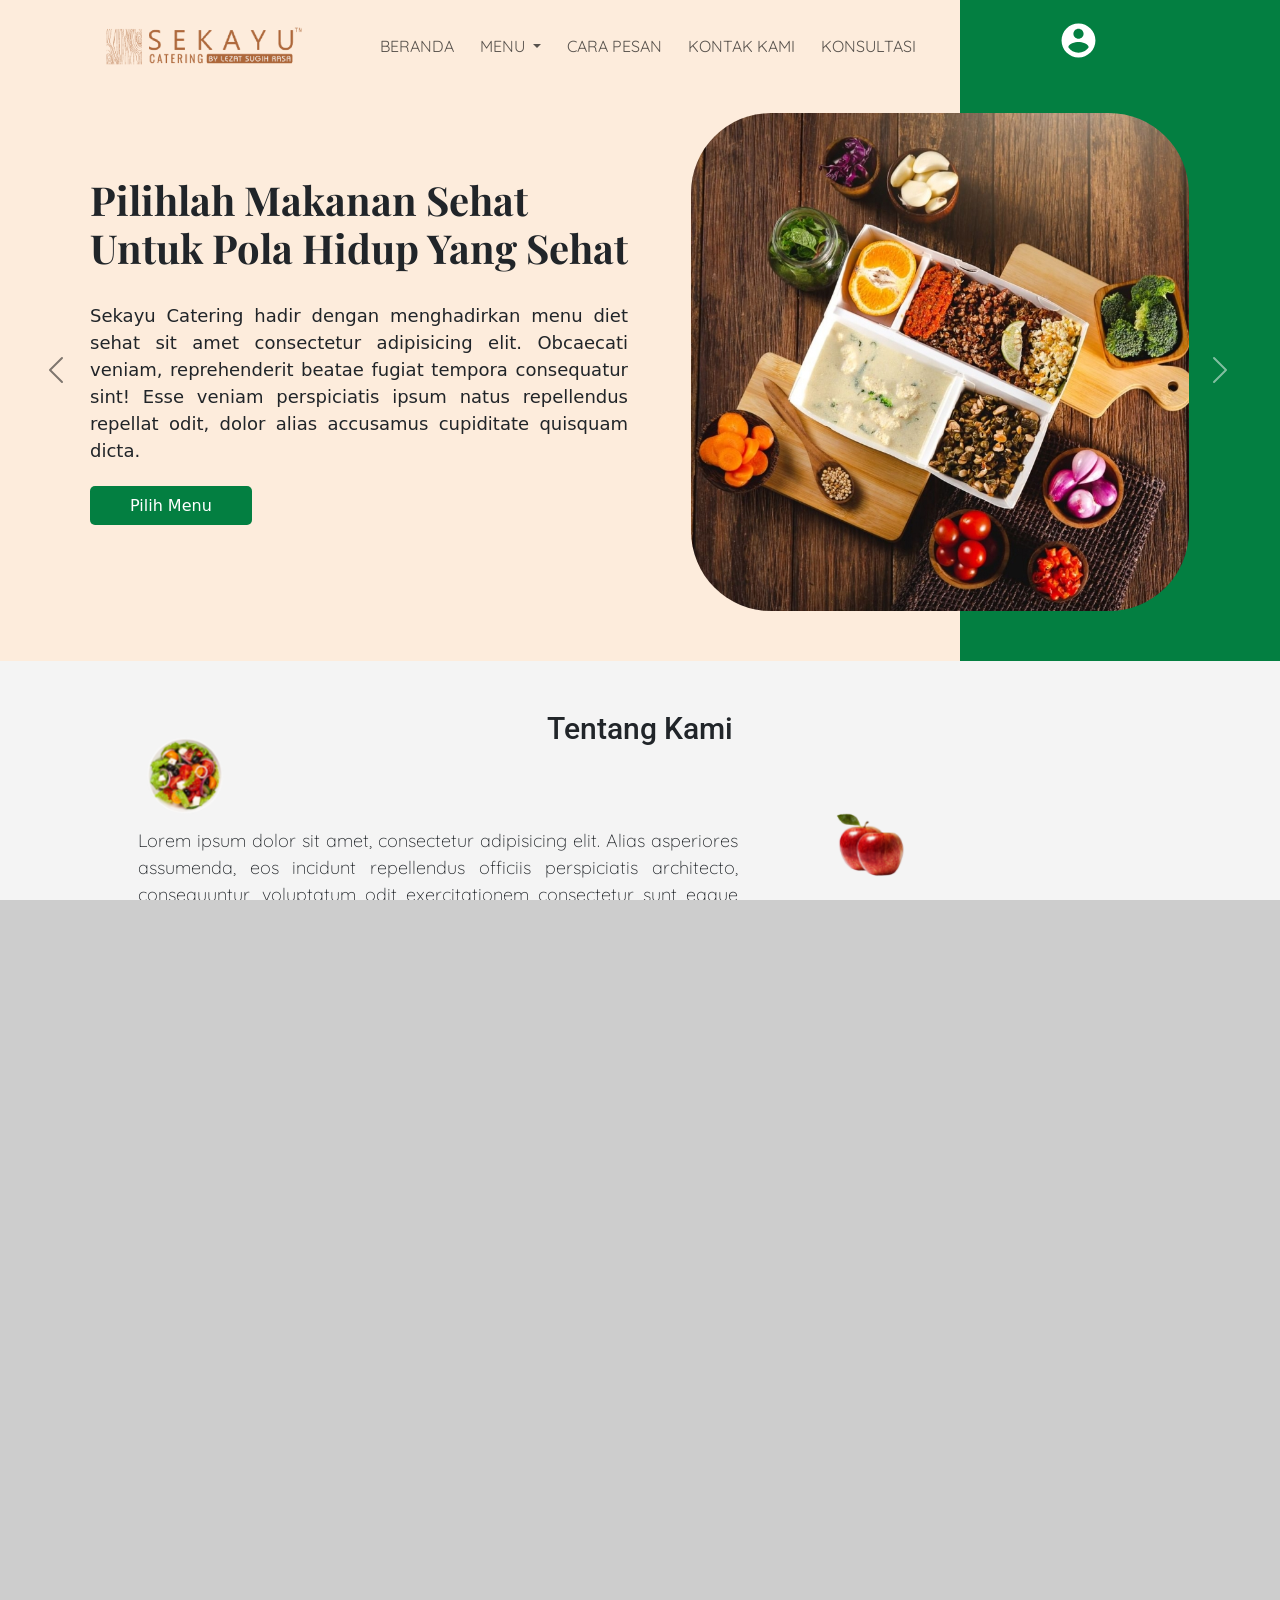
<file: SkripsiBitha/index.html>
<!DOCTYPE html>
<html lang="en">
<head>
    <meta charset="UTF-8">
    <meta http-equiv="X-UA-Compatible" content="IE=edge">
    <meta name="viewport" content="width=device-width, initial-scale=1.0">
    <link href="https://cdn.jsdelivr.net/npm/bootstrap@5.3.0-alpha1/dist/css/bootstrap.min.css" rel="stylesheet">
    <link rel="stylesheet" href="style.css">
    <link href="https://fonts.googleapis.com/css2?family=Bree+Serif&family=Noto+Sans&family=Quicksand:wght@300;400;500;600;700&family=Roboto:ital,wght@0,100;0,300;0,400;0,500;0,700;1,500&display=swap" rel="stylesheet">
    <link rel="preconnect" href="https://fonts.googleapis.com">
    <link rel="preconnect" href="https://fonts.gstatic.com" crossorigin>
    <link href="https://fonts.googleapis.com/css2?family=Playfair+Display:ital,wght@0,500;1,500&display=swap" rel="stylesheet">

    <title>Homepage</title>
</head>
<body>
  <div class="atas landing-page-nav">
    <section class="container">
      <nav class="navbar navbar-expand-lg">
        <div class="container-fluid">
          <a class="navbar-brand" href="index.html">
            <img class="logo" src="img/logo.png" alt="" srcset="" width="200px">
          </a>
          <button class="navbar-toggler navbar-dark" type="button" data-bs-toggle="collapse" data-bs-target="#navbarSupportedContent" aria-controls="navbarSupportedContent" aria-expanded="false" aria-label="Toggle navigation">
            <span class="navbar-toggler-icon text-dark"></span>
          </button>
          <div class="collapse navbar-collapse" id="navbarSupportedContent">
            <ul class="navbar-nav mb-2 mb-lg-0">
              <li class="nav-item">
                <a class="nav-link" aria-current="page" href="index.html">BERANDA</a>
              </li>
              <li class="nav-item dropdown">
                <a class="nav-link dropdown-toggle" href="#" role="button" data-bs-toggle="dropdown" aria-expanded="false">
                  MENU
                </a>
                <ul class="dropdown-menu z-3">
                  <li><a class="dropdown-item" href="detailmenu.html">Menu Diet Sehat</a></li>
                  <li><a class="dropdown-item" href="menuprasmanan.html">Menu Prasmanan</a></li>
                 
                </ul>
              </li>
              <li class="nav-item">
                <a class="nav-link" href="carapesan.html">CARA PESAN</a>
              </li>
              <li class="nav-item">
                <a class="nav-link" href="kontakkami.html">KONTAK KAMI</a>
              </li>
              <li class="nav-item">
                <a class="nav-link" href="#">KONSULTASI</a>
              </li>

              
              <li class="nav-item d-grid gap-2">
                <a class="z-3 btn btn-primary btn-login d-lg-none d-xxl-none" role="button" href="login.html">LOGIN</a>
              </li>     
            </ul>
          </div>
          <div class="login d-none d-lg-block" >
          <a class="navbar-brand login" href="login.html">
            <img src="img/Vector.svg" alt="iconlogin" srcset="" width="35px">
          </a>
        </div>
        </div>
      </nav>
      </section>

        <section id="carouselExample" class="carousel z-3 slide container" >
          <div class="carousel-inner"> 

            <div class="carousel-item active">
              <div class="hero row">
                <div class="tulisan col-12 col-lg-6 col-xl-6 col-sm-12 col-md-6 align-self-center">
                    <h1>Pilihlah Makanan Sehat Untuk Pola Hidup Yang Sehat</h1>
                    <p>
                       Sekayu Catering hadir dengan menghadirkan menu diet sehat sit amet consectetur adipisicing elit. Obcaecati veniam, reprehenderit beatae fugiat tempora consequatur sint! Esse veniam perspiciatis ipsum natus repellendus repellat odit, dolor alias accusamus cupiditate quisquam dicta.
                    </p>
                    <a href="#menusehat">Pilih Menu</a>
                    <!-- <img src="img/Landing Page.svg"  alt="" srcset=""> -->
                </div>
                <div class="gambar col-6 justify-content-center">
                  <img src="img/Landing Page.svg"  alt="" srcset="">
              </div>
            </div>
            </div>

            <div class="carousel-item">
              <div class="hero row">
                <div class="tulisan col-12 col-lg-6 col-xl-6 col-sm-12 col-md-6 align-self-center">
                    <h1>Pilihlah Makanan Sehat Untuk Pola Hidup Yang Sehat</h1>
                    <p>
                       Sekayu Catering hadir dengan menghadirkan menu diet sehat sit amet consectetur adipisicing elit. Obcaecati veniam, reprehenderit beatae fugiat tempora consequatur sint! Esse veniam perspiciatis ipsum natus repellendus repellat odit, dolor alias accusamus cupiditate quisquam dicta.
                    </p>
                    <a href="#menusehat">Pilih Menu</a>
                    <!-- <img src="img/Landing Page.svg"  alt="" srcset=""> -->
                </div>
                <div class="gambar col-6 justify-content-center">
                  <img src="img/Landing Page.svg"  alt="" srcset="">
              </div>
            </div>
            </div>

           
            
          </div>    
          <button class="carousel-control-prev text-dark" type="button" data-bs-target="#carouselExample" data-bs-slide="prev">
            <span class="carousel-control-prev-icon text-dark" aria-hidden="true"></span>
            <span class="visually-hidden">Previous</span>
          </button>
          <button class="carousel-control-next" type="button" data-bs-target="#carouselExample" data-bs-slide="next">
            <span class="carousel-control-next-icon" aria-hidden="true"></span>
            <span class="visually-hidden">Next</span>
          </button>
      </section>
      
      <div class="kotak"></div>
    </div>

    <div class="tentangkami">
      <div class="container">
         <h1> Tentang Kami</h1>
         <div>
          <p class="paragraf1">Lorem ipsum dolor sit amet, consectetur adipisicing elit. Alias asperiores assumenda, eos incidunt repellendus officiis perspiciatis architecto, consequuntur, voluptatum odit exercitationem consectetur sunt eaque excepturi doloremque nostrum pariatur expedita facere.</p>
        </div>
         <p class="paragraf2">Lorem ipsum dolor sit amet, consectetur adipisicing elit. Alias asperiores assumenda, eos incidunt repellendus officiis perspiciatis architecto, consequuntur, voluptatum odit exercitationem consectetur sunt eaque excepturi doloremque nostrum pariatur expedita facere.</p>
         <img class="lemon" src="img/lemon.svg" alt="iconlemon">
         <img class="bayam" src="img/bayam.svg" alt="iconbayam">
         <img class="apel" src="img/apel.svg" alt="iconapel">
         <img class="salad" src="img/salad.svg" alt="iconsalad">
         <img class="tomat" src="img/tomate.svg" alt="icontomate">
      </div>
    </div>

      <div class="menusehat" id="menusehat">
      <div class="container">
        <div class="row">
          <div class="gambar col-5 align-middle">
            <img class=" mx-auto" src="img/menusehat.svg" alt="">
          </div>
          <div class="dekripsi col-lg-7">
            <h1>Katering <span>Diet Sehat</span></h1>
            <div class="gambardeksripsi2">
              <img class="img-fluid mx-auto d-lg-none d-xl-none d-xxl-none" src="img/menusehat.svg" alt="">
            </div>
            <p>Lorem ipsum dolor sit amet consectetur adipisicing elit. Obcaecati, aliquid fuga provident eaque veniam vitae corrupti modi aliquam debitis maxime odit sapiente corporis repudiandae dolores ut quae neque accusamus sunt!</p>
            <p>Lorem ipsum dolor sit amet consectetur adipisicing elit. Obcaecati, aliquid fuga provident eaque veniam vitae corrupti modi aliquam debitis maxime odit sapiente corporis repudiandae dolores ut quae neque accusamus sunt! Lorem ipsum dolor sit amet consectetur adipisicing elit. Obcaecati, aliquid fuga provident eaque veniam vitae corrupti modi aliquam debitis maxime odit sapiente corporis repudiandae dolores ut quae neque accusamus sunt!</p>
            <div class="button-menusehat">
              <a href="detailmenu.html" class="btn-utama btn-menusehat" role="button">Pilih Menu</a>
            </div>
            
          </div>
        </div>
      </div>
      <div class="kotakhijau"></div>
      <div class="kotakkrem"></div>  
    </div>

    <div class="menuprasmanan">
      <div class="container">
        <div class="row">
          <div class="dekripsi col-lg-7">
            <h1>Katering <span>Prasmanan</span></h1>
            <div class="gambardeksripsi2">
              <img class="img-fluid mx-auto d-lg-none d-xl-none d-xxl-none" src="img/prasmanan.svg" alt="">
            </div>
            <p>Lorem ipsum dolor sit amet consectetur adipisicing elit. Obcaecati, aliquid fuga provident eaque veniam vitae corrupti modi aliquam debitis maxime odit sapiente corporis repudiandae dolores ut quae neque accusamus sunt!</p>
            <p>Lorem ipsum dolor sit amet consectetur adipisicing elit. Obcaecati, aliquid fuga provident eaque veniam vitae corrupti modi aliquam debitis maxime odit sapiente corporis repudiandae dolores ut quae neque accusamus sunt! Lorem ipsum dolor sit amet consectetur adipisicing elit. Obcaecati, aliquid fuga provident eaque veniam vitae corrupti modi aliquam debitis maxime odit sapiente corporis repudiandae dolores ut quae neque accusamus sunt!</p>
            <div class="button-menuprasmanan">
              <a href="menuprasmanan.html" class="btn-utama" role="button">Pilih Menu</a>
            </div>
           
          </div>
          <div class="gambar col-5 align-middle">
            <img class=" mx-auto" src="img/prasmanan.svg" alt="">
          </div>
          
        </div>
      </div>
      <div class="kotakhijau"></div> 
      <div class="kotakkrem"></div> 
    </div>
    
    <div class="testimonial">
      <div id="carouseltestimonial" class="carousel slide container">
        <div class="carousel-inner">
          <div class="carousel-item active">
          <h1> Apa Kata Mereka ?</h1>
          <p>Saya melakukan diet sehat dengan tujuan menjaga pola makan, dengan sekayu catering saya berhasil melakukan pola makan yang sehat. Jadi saya merekomendasikan sekayu catering untuk diet sehat kalian.</p>
          
          <div class="avatar">
            <img src="img/avatar1.png" alt="">
            <div class="nama">
              <h4>Cameral Emerlad</h4>
              <h6>Seorang Master Chef</h6>
            </div>
          </div>
          </div>


          <div class="carousel-item">
            <h1> Apa Kata Mereka ?</h1>
            <p> Makanannya enak, harga terjangkau semua adalah Lorem ipsum dolor sit amet consectetur adipisicing elit. Nisi consequuntur molestiae odio atque eveniet itaque! Tempore corporis provident ducimus voluptas nesciunt modi laudantium quos ratione delectus? Cum eligendi doloribus impedit.</p>

            <div class="avatar">
              <img src="img/avatar1.png" alt="">
              <div class="nama">
                <h4>Cameral Emerlad</h4>
                <h6>Seorang Master Chef</h6>
              </div>
            </div>
          </div>

          <div class="carousel-item">
            <h1> Apa Kata Mereka ?</h1>
            <p>Lorem ipsum dolor sit amet consectetur adipisicing elit. Modi libero placeat culpa officiis exercitationem! Nobis cumque iure animi at quae modi similique alias ad mollitia maxime. Cumque modi incidunt inventore!.</p>
            
            <div class="avatar">
              <img src="img/avatar1.png" alt="">
              <div class="nama">
                <h4>Cameral Emerlad</h4>
                <h6>Seorang Master Chef</h6>
              </div>
            </div>
            </div>
        </div>

        <button class="carousel-control-prev" type="button" data-bs-target="#carouseltestimonial" data-bs-slide="prev">
          <span class="carousel-control-prev-icon" aria-hidden="true"></span>
          <span class="visually-hidden">Previous</span>
        </button>
        <button class="carousel-control-next text-dark" type="button" data-bs-target="#carouseltestimonial" data-bs-slide="next">
          <span class="carousel-control-next-icon" aria-hidden="true"></span>
          <span class="visually-hidden">Next</span>
        </button>
      </div>
    </div>

    <div class="footer">
      <div class="container">
        <ul class="list-group">
          <li class="list-group-item company">Company  |  Recruit  |  Contact</li>
          <li class="list-group-item">Alamat : Jl Tebet Dalam III no 13, Jakarta Selatan, 12810</li>
          <li class="list-group-item">Email : doe@lezatsugihrasa.com</li>
          <li class="list-group-item">Customer Service : 021 8300 262</li>
          <li class="list-group-item">
            <div class="icon">
           <a href="https://www.instagram.com/sekayucatering/"><img src="img/iconinstragram.svg" alt="link instagram"></a>
            <a href="https://www.youtube.com/@sekayucateringjakarta"><img src="img/iconyoutube.svg" alt="link youtube"></a>
            <a href="https://www.linkedin.com/company/sekayucatering/?originalSubdomain=id"><img src="img/iconlinkeln.svg" alt="link linkedin"></a>
            <a href="https://www.tiktok.com/@sekayucatering?is_from_webapp=1&sender_device=pc"><img src="img/icontiktok.svg" alt="link tiktok"></a>
          </div></li>
          <hr>
          <li class="list-group-item copyright">
            Copyright © 2023 Sekayu Catering
          </li>
        </ul>
      </div>
    </div>
     

    <script src="https://cdn.jsdelivr.net/npm/bootstrap@5.3.0-alpha1/dist/js/bootstrap.bundle.min.js"></script>

</body>
</html>
</file>
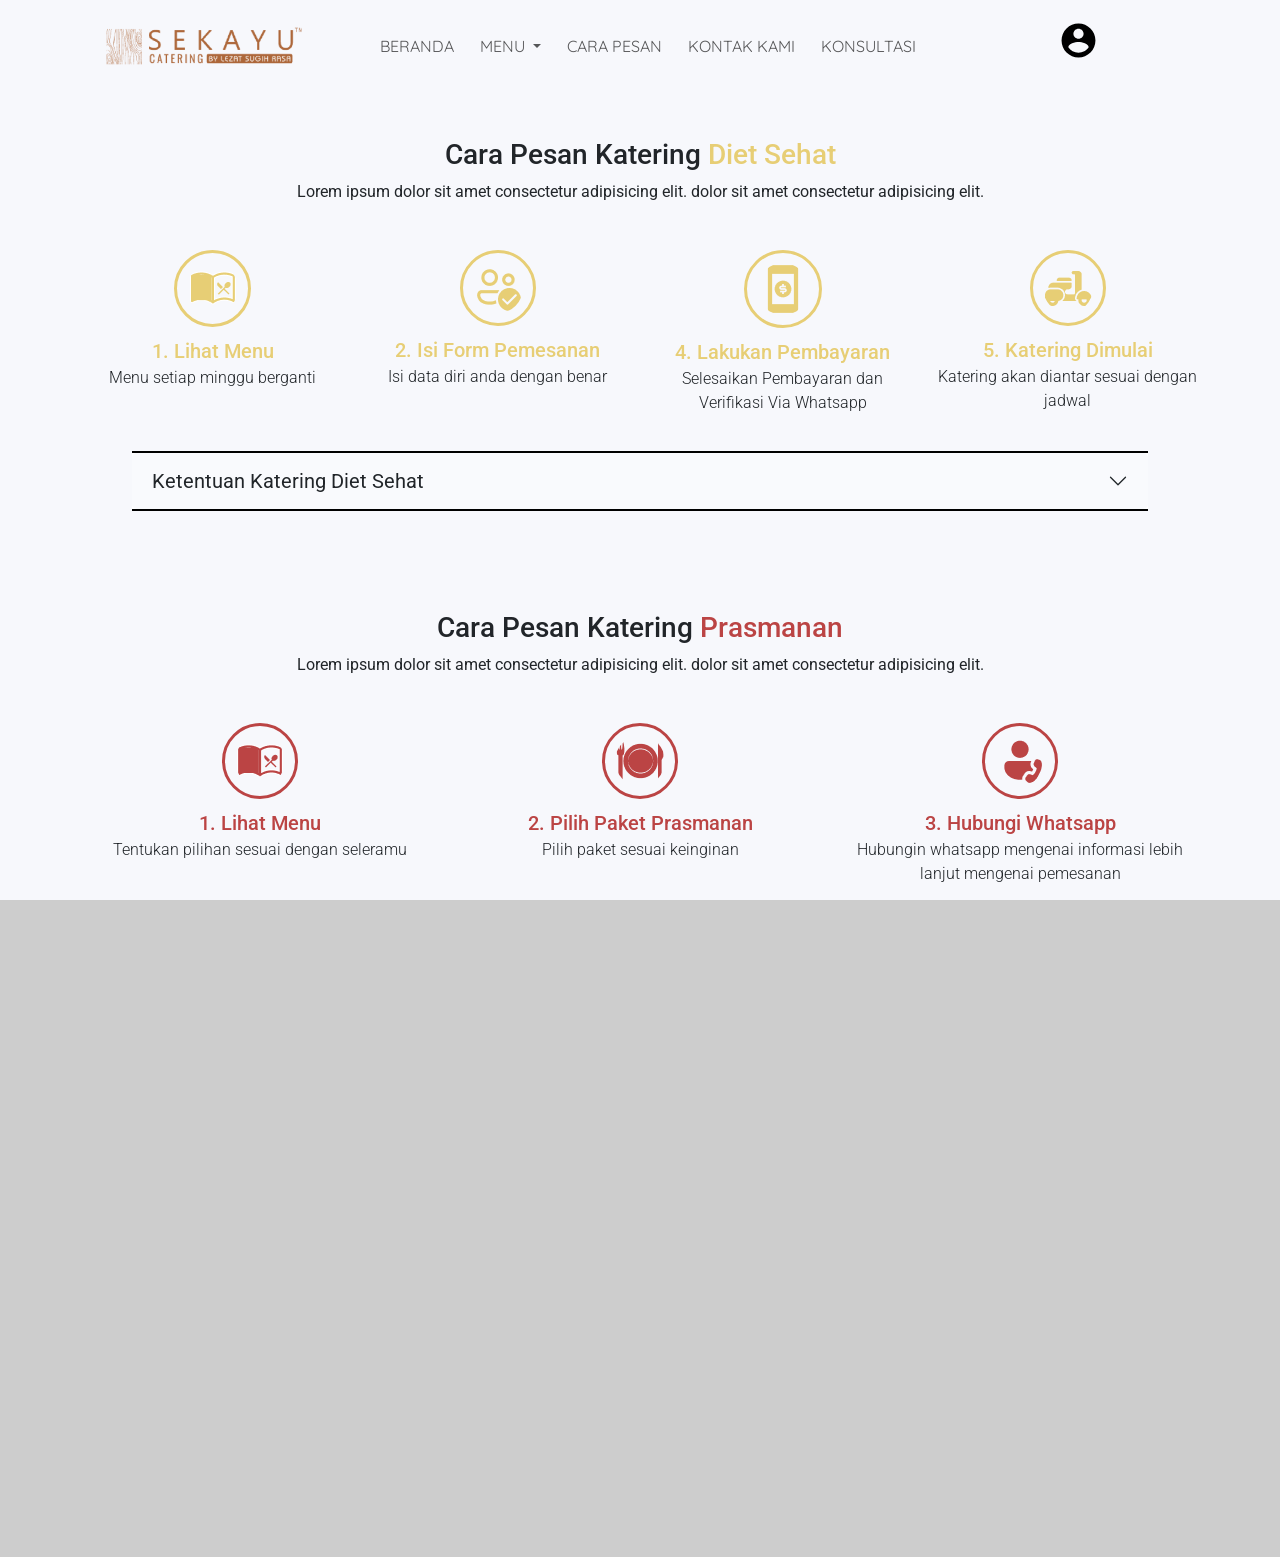
<file: SkripsiBitha/carapesan.html>
<!DOCTYPE html>
<html lang="en">
<head>
    <meta charset="UTF-8">
    <meta http-equiv="X-UA-Compatible" content="IE=edge">
    <meta name="viewport" content="width=device-width, initial-scale=1.0">
    <link href="https://cdn.jsdelivr.net/npm/bootstrap@5.3.0-alpha1/dist/css/bootstrap.min.css" rel="stylesheet">
    <link rel="stylesheet" href="style.css">
    <link href="https://fonts.googleapis.com/css2?family=Bree+Serif&family=Noto+Sans&family=Quicksand:wght@300;400;500;600;700&family=Roboto:ital,wght@0,100;0,300;0,400;0,500;0,700;1,500&display=swap" rel="stylesheet">
    <title>Homepage</title>
</head>

<body>
    <div class="atas navbar-formpemesanan">
      <section class="container">
        <nav class="navbar navbar-expand-lg">
          <div class="container-fluid">
            <a class="navbar-brand" href="index.html">
              <img class="logo" src="img/logo.png" alt="" srcset="" width="200px">
            </a>
            <button class="navbar-toggler" type="button" data-bs-toggle="collapse" data-bs-target="#navbarSupportedContent" aria-controls="navbarSupportedContent" aria-expanded="false" aria-label="Toggle navigation">
              <span class="navbar-toggler-icon"></span>
            </button>
            <div class="collapse navbar-collapse" id="navbarSupportedContent">
              <ul class="navbar-nav mb-2 mb-lg-0">
                <li class="nav-item">
                  <a class="nav-link" aria-current="page" href="index.html">BERANDA</a>
                </li>
                <li class="nav-item dropdown">
                  <a class="nav-link dropdown-toggle" href="#" role="button" data-bs-toggle="dropdown" aria-expanded="false">
                    MENU
                  </a>
                  <ul class="dropdown-menu">
                    <li><a class="dropdown-item" href="detailmenu.html">Menu Diet Sehat</a></li>
                    <li><a class="dropdown-item" href="menuprasmanan.html">Menu Prasmanan</a></li>
                   
                  </ul>
                </li>
                <li class="nav-item">
                  <a class="nav-link" href="carapesan.html">CARA PESAN</a>
                </li>
                <li class="nav-item">
                  <a class="nav-link" href="kontakkami.html">KONTAK KAMI</a>
                </li>
                <li class="nav-item">
                    <a class="nav-link" href="#">KONSULTASI</a>
                  </li>
  
                
                <li class="nav-item d-grid gap-2">
                  <button class="btn btn-primary btn-login d-lg-none d-xxl-none
            " type="button"><a href="login.html">LOGIN</a></button>
                </li>     
              </ul>
            </div>
            <div class="login-hitam d-none d-lg-block" >
            <a class="navbar-brand login-hitam" href="login.html">
              <img src="img/loginhitam.svg" alt="iconlogin" srcset="" width="35px">
            </a>
          </div>
          </div>
        </nav>
        </section>
  
        </div>

        <div class="carapesan">
            <div class="container">
              <div class="cara-pesan-menu-sehat">
                <h3>Cara Pesan Katering <span>Diet Sehat</span> </h3>
                <p>Lorem ipsum dolor sit amet consectetur adipisicing elit. dolor sit amet consectetur adipisicing elit.  </p>
                <div class="row">
                  <div class="col-lg col-md-6 col-sm-6  col-6  icon-cara-pesan">
                    <img src="img/iconcarapertama.png" alt="">
                    <h5>1. Lihat Menu</h5>
                    <p> Menu setiap minggu berganti</p>
                  </div>

                  
                  <div class="col-lg col-md-6 col-sm-6  col-6 icon-cara-pesan">
                    <img src="img/iconcaraketiga.png" alt="">
                    <h5>2. Isi Form Pemesanan</h5>
                    <p> Isi data diri anda dengan benar</p>
                  </div>

                  <div class="col-lg col-md-6 col-sm-6 col-6 icon-cara-pesan">
                    <img src="img/iconcarakeempat.png" alt="">
                    <h5>4. Lakukan Pembayaran</h5>
                    <p> Selesaikan Pembayaran dan Verifikasi Via Whatsapp</p>
                  </div>

                  <div class="col-lg col-md-6 col-sm-6 col-6 icon-cara-pesan">
                    <img src="img/iconcarakelima.png"  alt="">
                    <h5>5. Katering Dimulai</h5>
                    <p> Katering akan diantar sesuai dengan jadwal</p>
                  </div>

                </div>

                <div class="accordion" id="accordionPanelsStayOpenExample">
                  <div class="accordion-item">
                    <h2 class="accordion-header" id="panelsStayOpen-headingOne">
                      <button class="accordion-button collapsed" type="button" data-bs-toggle="collapse" data-bs-target="#panelsStayOpen-collapseOne" aria-expanded="true" aria-controls="panelsStayOpen-collapseOne">
                        Ketentuan Katering Diet Sehat
                      </button>
                    </h2>
                    <div id="panelsStayOpen-collapseOne" class="accordion-collapse collapse" aria-labelledby="panelsStayOpen-headingOne">
                      <div class="accordion-body">
                   <p>1. Lorem ipsum dolor sit amet consectetur adipisicing elit. Accusamus, placeat, architecto sunt esse ab commodi quia, sit a harum quos consequuntur optio ipsam officiis exercitationem reiciendis animi similique adipisci enim.</p>
                   <p>2. Lorem ipsum dolor sit amet consectetur adipisicing elit. Accusamus, placeat, architecto sunt esse ab commodi quia, sit a harum quos consequuntur optio ipsam officiis exercitationem reiciendis animi similique adipisci enim.</p>
                   <p>3. Lorem ipsum dolor sit amet consectetur adipisicing elit. Accusamus, placeat, architecto sunt esse ab commodi quia, sit a harum quos consequuntur optio ipsam officiis exercitationem reiciendis animi similique adipisci enim.</p>
                      </div>
                    </div>
                  </div>
                </div>
              </div>
            </div>
        </div>

        <div class="carapesan cara-pesan-prasmanan">
          <div class="container">
            <div class="cara-pesan-menu-sehat">
              <h3>Cara Pesan Katering <span>Prasmanan</span> </h3>
              <p>Lorem ipsum dolor sit amet consectetur adipisicing elit. dolor sit amet consectetur adipisicing elit.  </p>
              <div class="row">
                <div class="col-lg col-md-4 col-sm-6  col-6  icon-cara-pesan">
                  <img src="img/icon-p-pertama.png" alt="">
                  <h5>1. Lihat Menu</h5>
                  <p> Tentukan pilihan sesuai dengan seleramu</p>
                </div>

                
                <div class="col-lg col-md-4 col-sm-6  col-6 icon-cara-pesan">
                  <img src="img/icon-p-kedua.png" alt="">
                  <h5>2. Pilih Paket Prasmanan</h5>
                  <p> Pilih paket sesuai keinginan</p>
                </div>

                <div class="col-lg col-md-4 col-sm-12 col-12 icon-cara-pesan">
                  <img src="img/icon-p-ketiga.png" alt="">
                  <h5>3. Hubungi Whatsapp</h5>
                  <p> Hubungin whatsapp mengenai informasi lebih lanjut mengenai pemesanan</p>
                </div>
              </div>

              <div class="accordion" id="accordionPanelsStayOpenExample">
                <div class="accordion-item">
                  <h2 class="accordion-header" id="panelsStayOpen-headingTwo">
                    <button class="accordion-button collapsed" type="button" data-bs-toggle="collapse" data-bs-target="#panelsStayOpen-collapseTwo" aria-expanded="true" aria-controls="panelsStayOpen-collapseTwo">
                      Ketentuan Katering Diet Prasmanan
                    </button>
                  </h2>
                  <div id="panelsStayOpen-collapseTwo" class="accordion-collapse collapse" aria-labelledby="panelsStayOpen-headingTwo">
                    <div class="accordion-body">
                 <p>1. Lorem ipsum dolor sit amet consectetur adipisicing elit. Accusamus, placeat, architecto sunt esse ab commodi quia, sit a harum quos consequuntur optio ipsam officiis exercitationem reiciendis animi similique adipisci enim.</p>
                 <p>2. Lorem ipsum dolor sit amet consectetur adipisicing elit. Accusamus, placeat, architecto sunt esse ab commodi quia, sit a harum quos consequuntur optio ipsam officiis exercitationem reiciendis animi similique adipisci enim.</p>
                 <p>3. Lorem ipsum dolor sit amet consectetur adipisicing elit. Accusamus, placeat, architecto sunt esse ab commodi quia, sit a harum quos consequuntur optio ipsam officiis exercitationem reiciendis animi similique adipisci enim.</p>
                    </div>
                  </div>
                </div>
              </div>
            </div>
          </div>
      </div>

      <div class="footer">
        <div class="container">
          <ul class="list-group">
            <li class="list-group-item company">Company  |  Recruit  |  Contact</li>
            <li class="list-group-item">Alamat : Jl Tebet Dalam III no 13, Jakarta Selatan, 12810</li>
            <li class="list-group-item">Email : doe@lezatsugihrasa.com</li>
            <li class="list-group-item">Customer Service : 021 8300 262</li>
            <li class="list-group-item">
              <div class="icon">
             <a href="https://www.instagram.com/sekayucatering/"><img src="img/iconinstragram.svg" alt="link instagram"></a>
              <a href="https://www.youtube.com/@sekayucateringjakarta"><img src="img/iconyoutube.svg" alt="link youtube"></a>
              <a href="https://www.linkedin.com/company/sekayucatering/?originalSubdomain=id"><img src="img/iconlinkeln.svg" alt="link linkedin"></a>
              <a href="https://www.tiktok.com/@sekayucatering?is_from_webapp=1&sender_device=pc"><img src="img/icontiktok.svg" alt="link tiktok"></a>
            </div></li>
            <hr>
            <li class="list-group-item copyright">
              Copyright © 2023 Sekayu Catering
            </li>
          </ul>
        </div>
      </div>


        <script src="https://cdn.jsdelivr.net/npm/bootstrap@5.3.0-alpha1/dist/js/bootstrap.bundle.min.js"></script>
</body>
</html>
</file>
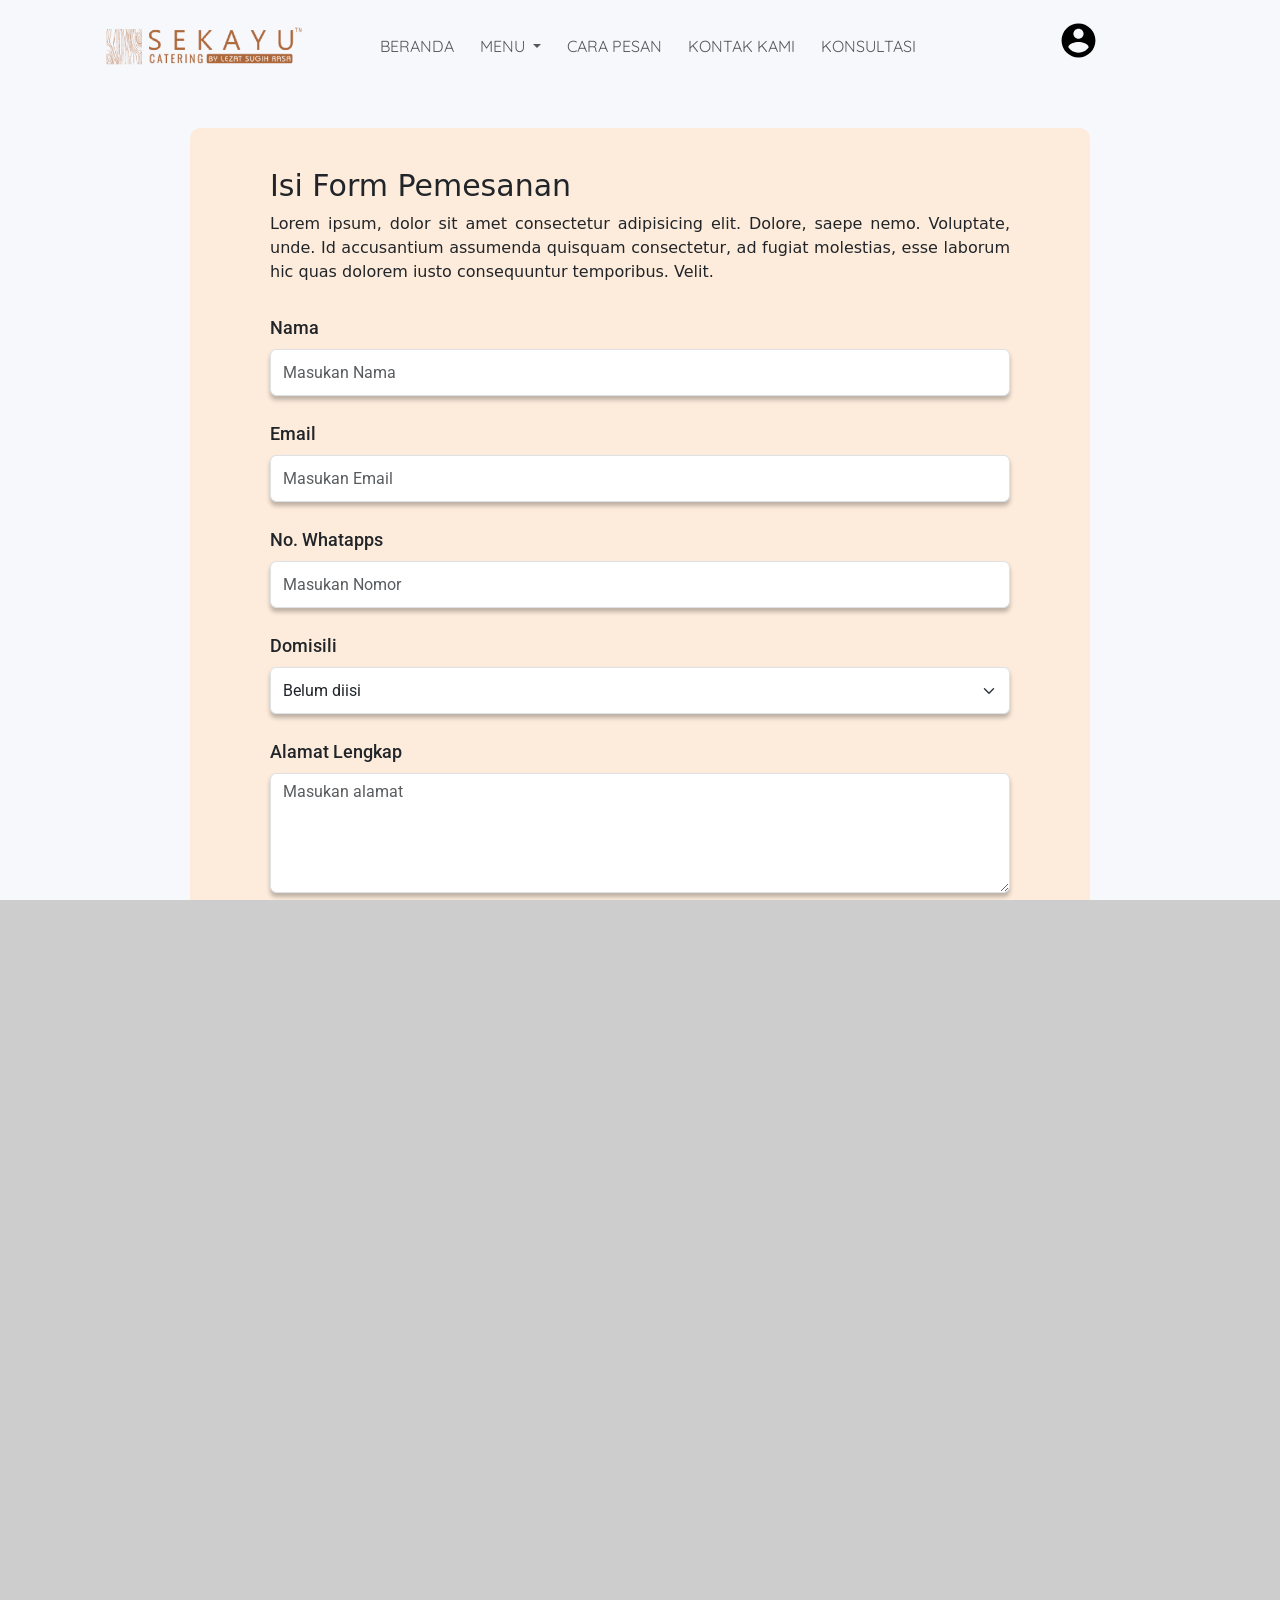
<file: SkripsiBitha/formpemesanan.html>
<!DOCTYPE html>
<html lang="en">
<head>
    <meta charset="UTF-8">
    <meta http-equiv="X-UA-Compatible" content="IE=edge">
    <meta name="viewport" content="width=device-width, initial-scale=1.0">
    <link href="https://cdn.jsdelivr.net/npm/bootstrap@5.3.0-alpha1/dist/css/bootstrap.min.css" rel="stylesheet">
    <link rel="stylesheet" href="style.css">
    <link href="https://fonts.googleapis.com/css2?family=Bree+Serif&family=Noto+Sans&family=Quicksand:wght@300;400;500;600;700&family=Roboto:ital,wght@0,100;0,300;0,400;0,500;0,700;1,500&display=swap" rel="stylesheet">
    <title>Homepage</title>
</head>

<body>
    <div class="atas navbar-formpemesanan">
      <section class="container">
        <nav class="navbar navbar-expand-lg">
          <div class="container-fluid">
            <a class="navbar-brand" href="index.html">
              <img class="logo" src="img/logo.png" alt="" srcset="" width="200px">
            </a>
            <button class="navbar-toggler" type="button" data-bs-toggle="collapse" data-bs-target="#navbarSupportedContent" aria-controls="navbarSupportedContent" aria-expanded="false" aria-label="Toggle navigation">
              <span class="navbar-toggler-icon"></span>
            </button>
            <div class="collapse navbar-collapse" id="navbarSupportedContent">
              <ul class="navbar-nav mb-2 mb-lg-0">
                <li class="nav-item">
                  <a class="nav-link" aria-current="page" href="index.html">BERANDA</a>
                </li>
                <li class="nav-item dropdown">
                  <a class="nav-link dropdown-toggle" href="#" role="button" data-bs-toggle="dropdown" aria-expanded="false">
                    MENU
                  </a>
                  <ul class="dropdown-menu">
                    <li><a class="dropdown-item" href="detailmenu.html">Menu Diet Sehat</a></li>
                    <li><a class="dropdown-item" href="menuprasmanan.html">Menu Prasmanan</a></li>
                   
                  </ul>
                </li>
                <li class="nav-item">
                  <a class="nav-link" href="carapesan.html">CARA PESAN</a>
                </li>
                <li class="nav-item">
                  <a class="nav-link" href="kontakkami.html">KONTAK KAMI</a>
                </li>
                <li class="nav-item">
                    <a class="nav-link" href="#">KONSULTASI</a>
                  </li>
  
                
                <li class="nav-item d-grid gap-2">
                  <button class="btn btn-primary btn-login d-lg-none d-xxl-none
            " type="button"><a href="login.html">LOGIN</a></button>
                </li>     
              </ul>
            </div>
            <div class="login-hitam d-none d-lg-block" >
            <a class="navbar-brand login-hitam" href="login.html">
              <img src="img/loginhitam.svg" alt="iconlogin" srcset="" width="35px">
            </a>
          </div>
          </div>
        </nav>
        </section>
  
        </div>

        <div class="formpemesanan">
            <div class="container">
                <div class="wrap">
                <div class="content"> 
                        
                    <h1 class="judulformpemesanan">Isi Form Pemesanan</h1>
                    <p class="juduldeksripsi">Lorem ipsum, dolor sit amet consectetur adipisicing elit. Dolore, saepe nemo. Voluptate, unde. Id accusantium assumenda quisquam consectetur, ad fugiat molestias, esse laborum hic quas dolorem iusto consequuntur temporibus. Velit.</p>
                    <div class="mt-8 mb-4">
                        <label for="iinputnama" class="form-label">Nama</label>
                        <input type="text" class="form-control" id="iinputnama" placeholder="Masukan Nama">
                      </div>
                      <div class="mb-4">
                        <label for="inputemail" class="form-label">Email</label>
                        <input type="email" class="form-control" id="inputemail" placeholder="Masukan Email">
                      </div>
                      <div class="mb-4">
                        <label for="inputwa" class="form-label">No. Whatapps</label>
                        <input type="text" class="form-control" id="inputwa" placeholder="Masukan Nomor">
                      </div>
    
                      <div class="mb-4 selectoption">
                        <label for="inputdomisili" class="form-label">Domisili</label>
                        <select class="form-select selectpicker" aria-label="Default select example" id="inputdomisili" style="width: 100%;">
                            <option selected>Belum diisi</option>
                            <option value="1">Bekasi</option>
                            <option value="2">Jakarta Timur</option>
                            <option value="3">Jakarta Pusat</option>
                            <option value="4">Jakarta Barat</option>
                            <option value="5">Depok</option>
                          </select>
                      </div>
    
                      <div class="mb-4">
                        <label for="inputalamatlengkap" class="form-label">Alamat Lengkap</label>
                        <textarea class="form-control" placeholder="Masukan alamat" id="inputalamatlengkap" style="height: 120px"></textarea>
                      </div>
    
                      <div class="mb-4">
                        <label for="inputalergi" class="form-label">Alergi atau pantangan ( Jika tidak ada alergi tuliskan “-” )</label>
                        <textarea class="form-control" placeholder="Masukan alergi" id="inputalergi" style="height: 120px"></textarea>
                      </div>
    
                      <div class="mb4">
                        <h3 class="judulwaktuberlangganan">Pilih Waktu berlangganan</h3>
                        <div class="waktuberlangganan flex-container">
                            <div class="card">
                            <input class="check" type="radio" name="pricing" id="card1"> 
                            <label for="card1">
                                <h5>Makan Siang(5 Hari)</h5>
                                <h2> <span>Rp,</span>250.000 </h2>
                    </label>
                          </div>
        
                          <div class="card">
                            <input class="check" type="radio" name="pricing" id="card2"> 
                            <label for="card2">
                                <h5>Makan Siang(10 Hari)</h5>
                                <h2> <span>Rp,</span>480.000 </h2>
                    </label>
                          </div>
        
                          <div class="card ">
                            <input class="check" type="radio" name="pricing" id="card3"> 
                            <label for="card3">
                                <h5>Makan Siang(20 Hari)</h5>
                                <h2> <span>Rp,</span>900.000 </h2>
                    </label>
                          </div>
        
                          <div class="card ">
                            <input class="check" type="radio" name="pricing" id="card6"> 
                            <label for="card6">
                                <h5>Makan Siang + Makan Malam(5 Hari)</h5>
                                <h2> <span>Rp,</span>280.000 </h2>
                    </label>
                          </div>
        
                          <div class="card ">
                            <input class="check" type="radio" name="pricing" id="card4"> 
                            <label for="card4">
                                <h5>Makan Siang + Makan Malam(10 Hari)</h5>
                                <h2> <span>Rp,</span>510.000 </h2>
                    </label>
                          </div>
        
                          <div class="card ">
                            <input class="check" type="radio" name="pricing" id="card5"> 
                            <label for="card5">
                                <h5>Makan Siang + Makan Malam(20 Hari)</h5>
                                <h2> <span>Rp,</span>930.000 </h2>
                    </label>
                          </div>
                        </div>
                      </div>
                    
    
                      
                </div>
                <div class="button-menusehat">
                    <a href="formpemesanan.html" role="submit" class="btn-utama btn-menusehat selanjutnya">Selanjutnya</a>
                    <a href="detailmenu.html" role="button" class="btn-utama btn-menusehat kembali">Kembali</a>
                  </div>
                </div>
               
               
            </div>
        
           

            
        </div>

        <div class="footer">
            <div class="container">
              <ul class="list-group">
                <li class="list-group-item company">Company  |  Recruit  |  Contact</li>
                <li class="list-group-item">Alamat : Jl Tebet Dalam III no 13, Jakarta Selatan, 12810</li>
                <li class="list-group-item">Email : doe@lezatsugihrasa.com</li>
                <li class="list-group-item">Customer Service : 021 8300 262</li>
                <li class="list-group-item">
                  <div class="icon">
                 <a href="https://www.instagram.com/sekayucatering/"><img src="img/iconinstragram.svg" alt="link instagram"></a>
                  <a href="https://www.youtube.com/@sekayucateringjakarta"><img src="img/iconyoutube.svg" alt="link youtube"></a>
                  <a href="https://www.linkedin.com/company/sekayucatering/?originalSubdomain=id"><img src="img/iconlinkeln.svg" alt="link linkedin"></a>
                  <a href="https://www.tiktok.com/@sekayucatering?is_from_webapp=1&sender_device=pc"><img src="img/icontiktok.svg" alt="link tiktok"></a>
                </div></li>
                <hr>
                <li class="list-group-item copyright">
                  Copyright © 2023 Sekayu Catering
                </li>
              </ul>
            </div>
          </div>
        
   
        <script src="https://cdn.jsdelivr.net/npm/bootstrap@5.3.0-alpha1/dist/js/bootstrap.bundle.min.js"></script>
        </body>
</html>
</file>
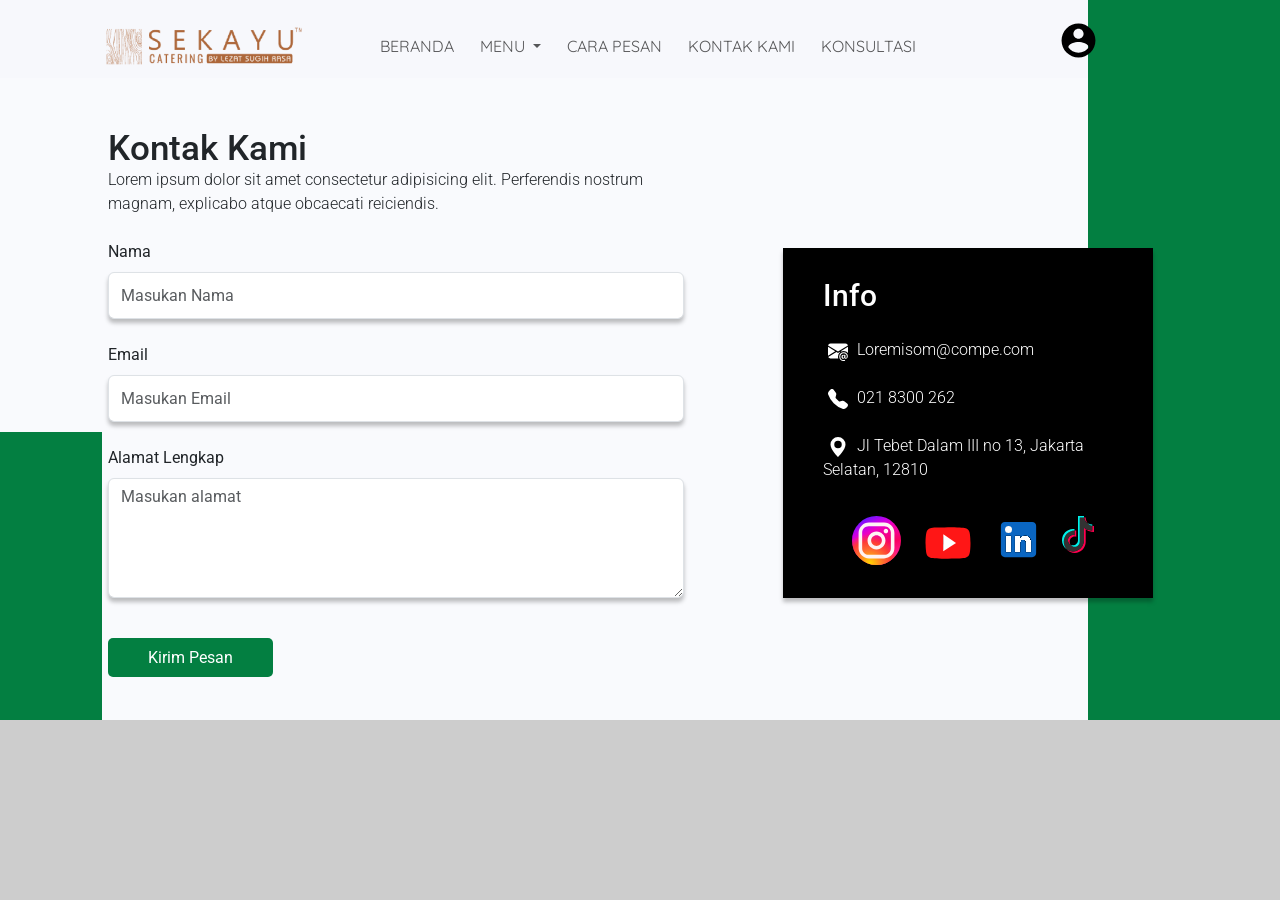
<file: SkripsiBitha/kontakkami.html>
<!DOCTYPE html>
<html lang="en">
<head>
    <meta charset="UTF-8">
    <meta http-equiv="X-UA-Compatible" content="IE=edge">
    <meta name="viewport" content="width=device-width, initial-scale=1.0">
    <link href="https://cdn.jsdelivr.net/npm/bootstrap@5.3.0-alpha1/dist/css/bootstrap.min.css" rel="stylesheet">
    <link rel="stylesheet" href="style.css">
    <link href="https://fonts.googleapis.com/css2?family=Bree+Serif&family=Noto+Sans&family=Quicksand:wght@300;400;500;600;700&family=Roboto:ital,wght@0,100;0,300;0,400;0,500;0,700;1,500&display=swap" rel="stylesheet">
    <title>Homepage</title>
</head>

<body>
    <div class="atas navbar-formpemesanan kontak-kami-sec">
      <section class="container">
        <nav class="navbar navbar-expand-lg">
          <div class="container-fluid">
            <a class="navbar-brand" href="index.html">
              <img class="logo" src="img/logo.png" alt="" srcset="" width="200px">
            </a>
            <button class="navbar-toggler" type="button" data-bs-toggle="collapse" data-bs-target="#navbarSupportedContent" aria-controls="navbarSupportedContent" aria-expanded="false" aria-label="Toggle navigation">
              <span class="navbar-toggler-icon"></span>
            </button>
            <div class="collapse navbar-collapse" id="navbarSupportedContent">
              <ul class="navbar-nav mb-2 mb-lg-0">
                <li class="nav-item">
                  <a class="nav-link" aria-current="page" href="index.html">BERANDA</a>
                </li>
                <li class="nav-item dropdown">
                  <a class="nav-link dropdown-toggle" href="#" role="button" data-bs-toggle="dropdown" aria-expanded="false">
                    MENU
                  </a>
                  <ul class="dropdown-menu">
                    <li><a class="dropdown-item" href="detailmenu.html">Menu Diet Sehat</a></li>
                    <li><a class="dropdown-item" href="menuprasmanan.html">Menu Prasmanan</a></li>
                   
                  </ul>
                </li>
                <li class="nav-item">
                  <a class="nav-link" href="carapesan.html">CARA PESAN</a>
                </li>
                <li class="nav-item">
                  <a class="nav-link" href="kontakkami.html">KONTAK KAMI</a>
                </li>
                <li class="nav-item">
                    <a class="nav-link" href="#">KONSULTASI</a>
                  </li>
  
                
                <li class="nav-item d-grid gap-2">
                  <button class="btn btn-primary btn-login d-lg-none d-xxl-none
            " type="button"><a href="login.html">LOGIN</a></button>
                </li>     
              </ul>
            </div>
            <div class="login-hitam d-none d-lg-block" >
            <a class="navbar-brand login-hitam" href="login.html">
              <img src="img/loginhitam.svg" alt="iconlogin" srcset="" width="35px">
            </a>
          </div>
          </div>
        </nav>
        </section>

        <section class="kontakkami">
          <div class="container">
          
            <div class="row">
              <div class="col-lg-7 col-md-12 kontak"> 
                <h1>Kontak Kami</h1>
                <p>Lorem ipsum dolor sit amet consectetur adipisicing elit. Perferendis nostrum magnam, explicabo atque obcaecati reiciendis.</p>

                <div class="mt-4 mb-4">
                  <label for="iinputnama" class="form-label">Nama</label>
                  <input type="text" class="form-control" id="iinputnama" placeholder="Masukan Nama">
                </div>

                <div class="mb-4">
                  <label for="inputemail" class="form-label">Email</label>
                  <input type="email" class="form-control" id="inputemail" placeholder="Masukan Email">
                </div>

                <div class="mb-5">
                  <label for="inputalamatlengkap" class="form-label">Alamat Lengkap</label>
                  <textarea class="form-control" placeholder="Masukan alamat" id="inputalamatlengkap" style="height: 120px"></textarea>
                </div>

                <a href="#" role="submit" class="btn-utama btn-menusehat">Kirim Pesan</a>
                
              </div>

              <div class="col-lg-5 col-md-12 mt-5 info-side">
                  <div class="wrap">
                    <h1 class="mb-4">Info</h1>
                    
                    <span class="iwt mb-4" style="display: block;">
                      <svg xmlns="http://www.w3.org/2000/svg" width="30" height="20" fill="currentColor" class="bi bi-envelope-at-fill" viewBox="0 0 16 16">
                        <path d="M2 2A2 2 0 0 0 .05 3.555L8 8.414l7.95-4.859A2 2 0 0 0 14 2H2Zm-2 9.8V4.698l5.803 3.546L0 11.801Zm6.761-2.97-6.57 4.026A2 2 0 0 0 2 14h6.256A4.493 4.493 0 0 1 8 12.5a4.49 4.49 0 0 1 1.606-3.446l-.367-.225L8 9.586l-1.239-.757ZM16 9.671V4.697l-5.803 3.546.338.208A4.482 4.482 0 0 1 12.5 8c1.414 0 2.675.652 3.5 1.671Z"/>
                        <path d="M15.834 12.244c0 1.168-.577 2.025-1.587 2.025-.503 0-1.002-.228-1.12-.648h-.043c-.118.416-.543.643-1.015.643-.77 0-1.259-.542-1.259-1.434v-.529c0-.844.481-1.4 1.26-1.4.585 0 .87.333.953.63h.03v-.568h.905v2.19c0 .272.18.42.411.42.315 0 .639-.415.639-1.39v-.118c0-1.277-.95-2.326-2.484-2.326h-.04c-1.582 0-2.64 1.067-2.64 2.724v.157c0 1.867 1.237 2.654 2.57 2.654h.045c.507 0 .935-.07 1.18-.18v.731c-.219.1-.643.175-1.237.175h-.044C10.438 16 9 14.82 9 12.646v-.214C9 10.36 10.421 9 12.485 9h.035c2.12 0 3.314 1.43 3.314 3.034v.21Zm-4.04.21v.227c0 .586.227.8.581.8.31 0 .564-.17.564-.743v-.367c0-.516-.275-.708-.572-.708-.346 0-.573.245-.573.791Z"/>
                      </svg>
                      <span>Loremisom@compe.com</span>
                      </span>

                      <span class="iwt mb-4" style="display: block;">
                        <svg xmlns="http://www.w3.org/2000/svg" width="30" height="20" fill="currentColor" class="bi bi-telephone-fill" viewBox="0 0 16 16">
                          <path fill-rule="evenodd" d="M1.885.511a1.745 1.745 0 0 1 2.61.163L6.29 2.98c.329.423.445.974.315 1.494l-.547 2.19a.678.678 0 0 0 .178.643l2.457 2.457a.678.678 0 0 0 .644.178l2.189-.547a1.745 1.745 0 0 1 1.494.315l2.306 1.794c.829.645.905 1.87.163 2.611l-1.034 1.034c-.74.74-1.846 1.065-2.877.702a18.634 18.634 0 0 1-7.01-4.42 18.634 18.634 0 0 1-4.42-7.009c-.362-1.03-.037-2.137.703-2.877L1.885.511z"/>
                        </svg>
                        
                        <span> 021 8300 262</span>
                        </span>

                        <span class="iwt mb-4" style="display: block;">
                          <svg xmlns="http://www.w3.org/2000/svg" width="30" height="20" fill="currentColor" class="bi bi-geo-alt-fill" viewBox="0 0 16 16">
                            <path d="M8 16s6-5.686 6-10A6 6 0 0 0 2 6c0 4.314 6 10 6 10zm0-7a3 3 0 1 1 0-6 3 3 0 0 1 0 6z"/>
                          </svg>
                          <span class="baba">Jl Tebet Dalam III no 13, Jakarta Selatan, 12810</span>
                        </span>

                          <div class="icon mb-4">
                            <a href="https://www.instagram.com/sekayucatering/"><img src="img/iconinstragram.svg" alt="link instagram"></a>
                             <a href="https://www.youtube.com/@sekayucateringjakarta"><img src="img/iconyoutube.svg" alt="link youtube"></a>
                             <a href="https://www.linkedin.com/company/sekayucatering/?originalSubdomain=id"><img src="img/iconlinkeln.svg" alt="link linkedin"></a>
                             <a href="https://www.tiktok.com/@sekayucatering?is_from_webapp=1&sender_device=pc"><img src="img/icontiktok.svg" alt="link tiktok"></a>
                           </div>
                  </div>
              </div>
          </div>
          </div>
          

        
           
        </section>

        <div class="kotakhijau"></div>
        <div class="kotakhijau kotakkecil"></div>
  
        </div>

        
        <script src="https://cdn.jsdelivr.net/npm/bootstrap@5.3.0-alpha1/dist/js/bootstrap.bundle.min.js"></script>
</body>
</html>
</file>
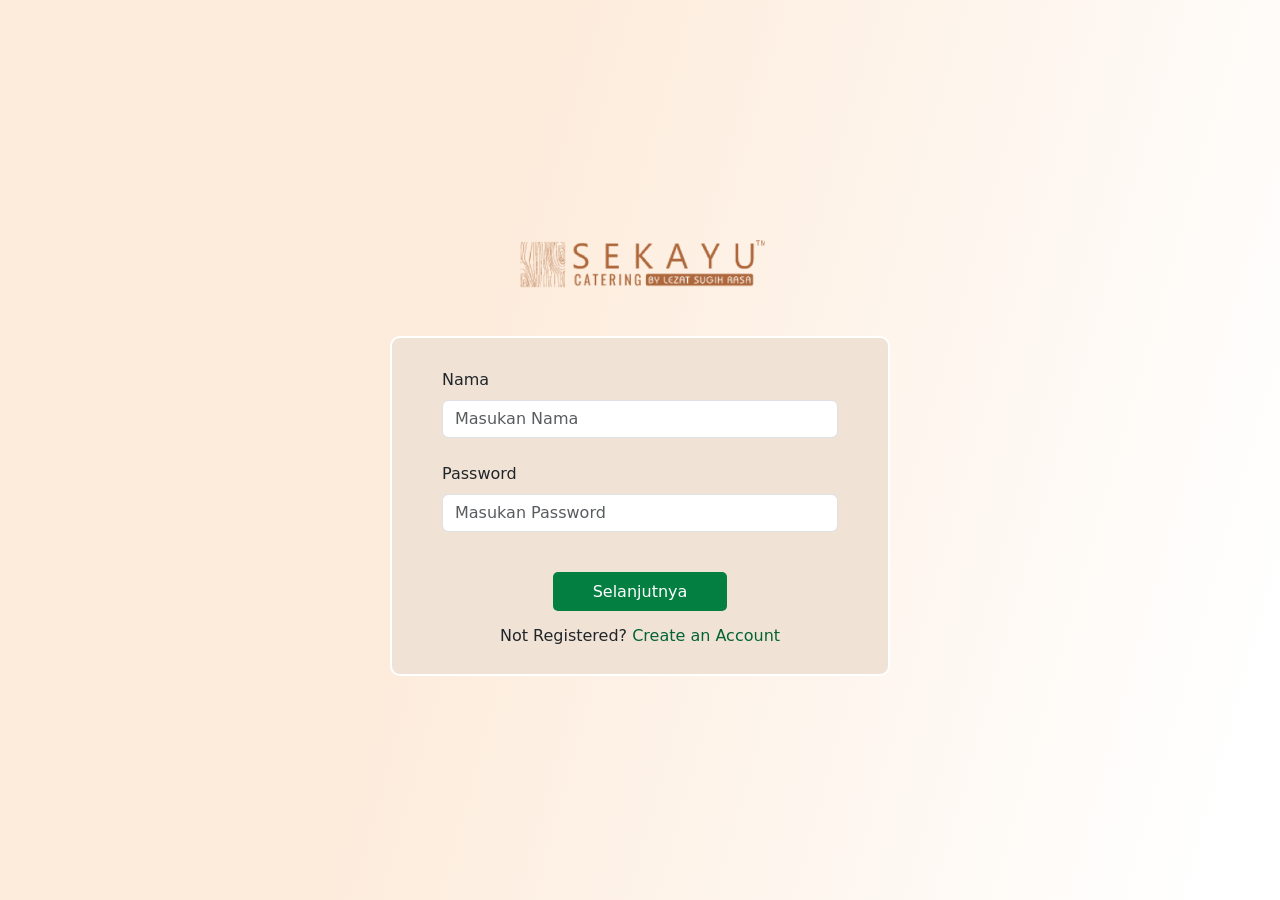
<file: SkripsiBitha/login.html>
<!DOCTYPE html>
<html lang="en">
<head>
    <meta charset="UTF-8">
    <meta http-equiv="X-UA-Compatible" content="IE=edge">
    <meta name="viewport" content="width=device-width, initial-scale=1.0">
    <link href="https://cdn.jsdelivr.net/npm/bootstrap@5.3.0-alpha1/dist/css/bootstrap.min.css" rel="stylesheet">
    <link rel="stylesheet" href="style.css">
    <link href="https://fonts.googleapis.com/css2?family=Bree+Serif&family=Noto+Sans&family=Quicksand:wght@300;400;500;600;700&family=Roboto:ital,wght@0,100;0,300;0,400;0,500;0,700;1,500&display=swap" rel="stylesheet">
    <title>Homepage</title>
</head>

<body class="login-body">

        <div class="login-page container">
              <div class="wrap">
                <img src="img/logo.png" style="width: 250px;" alt="">
                <div class="wrapper mt-5">
                  <div class=" mb-4">
                    <label for="iinputnama" class="form-label">Nama</label>
                    <input type="text" class="form-control" id="iinputnama" placeholder="Masukan Nama">
                  </div>

                  <div class="mb-4">
                    <label for="inputpassword" class="form-label">Password</label>
                    <input type="password" class="form-control" id="inputpassword" placeholder="Masukan Password">
                  </div>

                  <div class="button-menusehat button-login mt-5">
                    <a href="#" role="submit" class="btn-utama btn-menusehat selanjutnya">Selanjutnya</a>
                  </div>

                  <div class="registerakun">
                    <p>Not Registered? <span><a href="#">
                      Create an Account
                    </a></span></p>
                  </div>
                </div>
            
            </div>
        </div>

 


        <script src="https://cdn.jsdelivr.net/npm/bootstrap@5.3.0-alpha1/dist/js/bootstrap.bundle.min.js"></script>
</body>
</html>
</file>
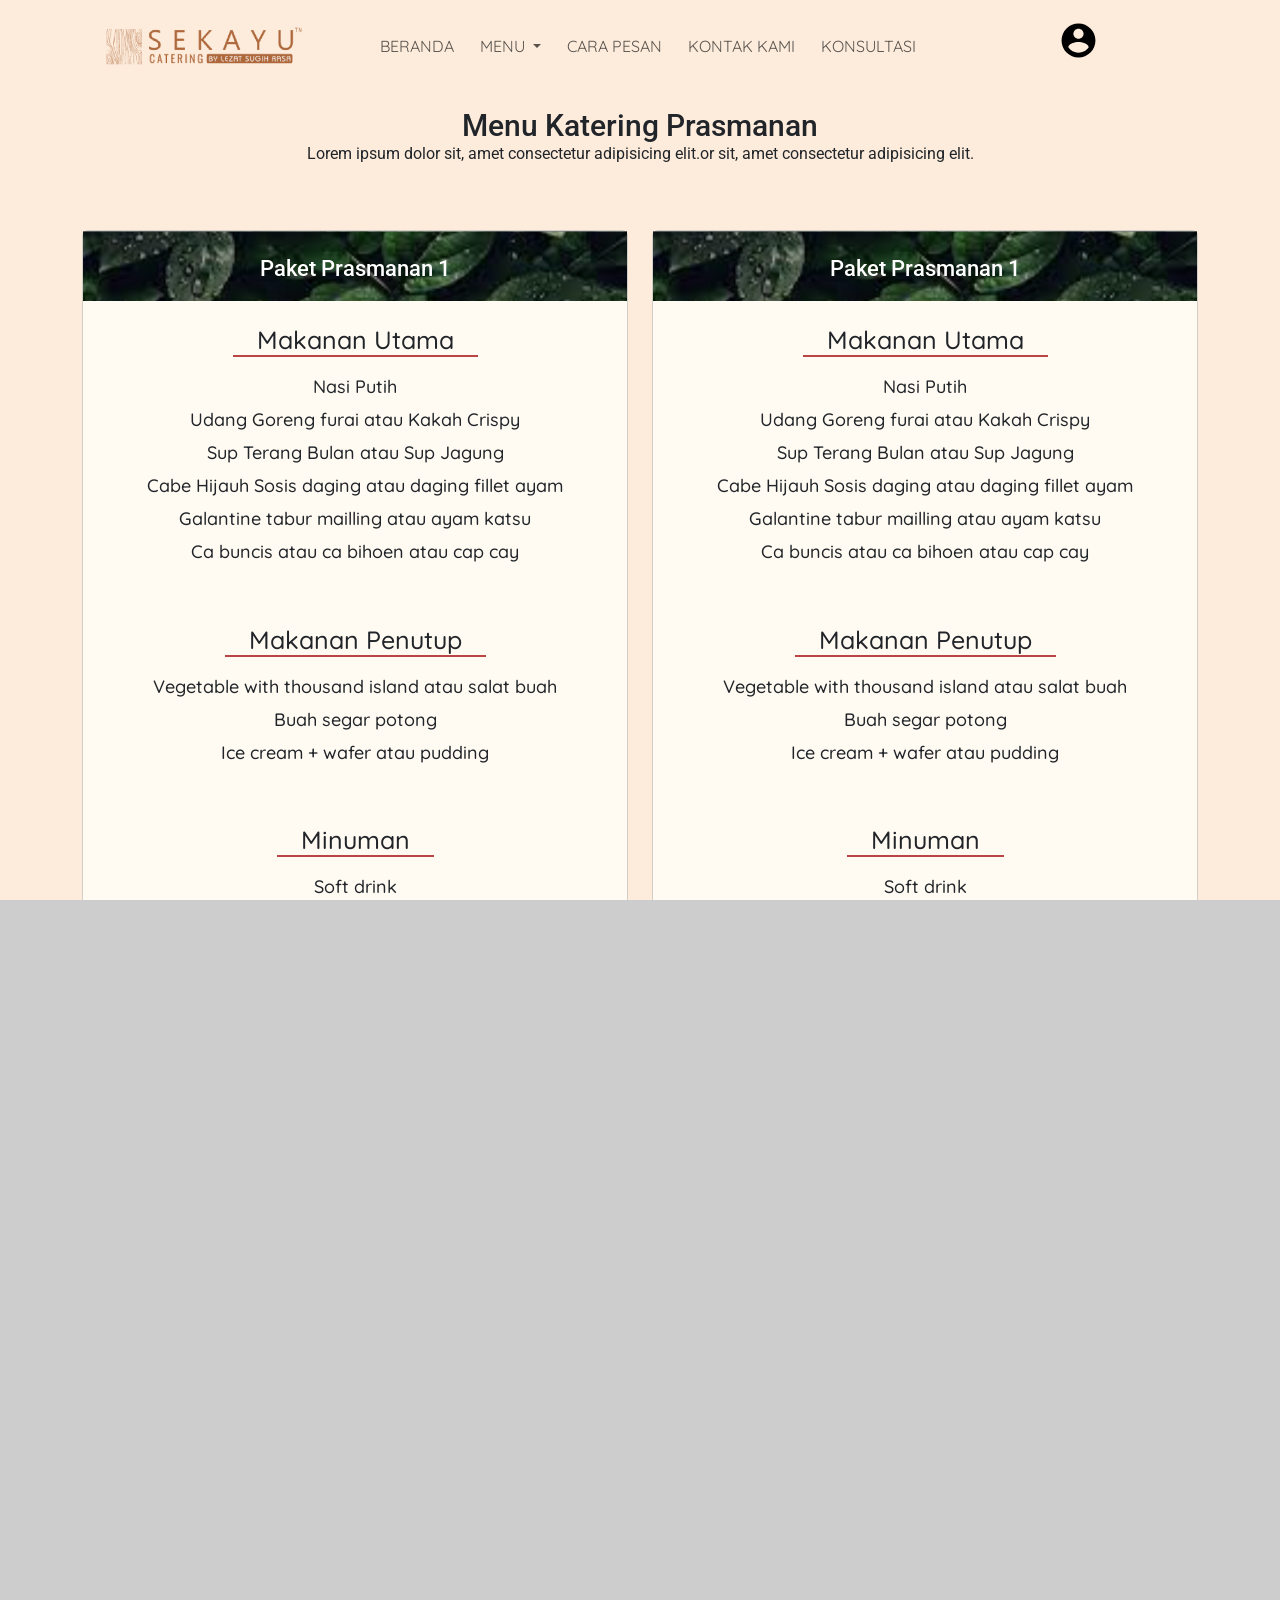
<file: SkripsiBitha/menuprasmanan.html>
<!DOCTYPE html>
<html lang="en">
<head>
    <meta charset="UTF-8">
    <meta http-equiv="X-UA-Compatible" content="IE=edge">
    <meta name="viewport" content="width=device-width, initial-scale=1.0">
    <link href="https://cdn.jsdelivr.net/npm/bootstrap@5.3.0-alpha1/dist/css/bootstrap.min.css" rel="stylesheet">
    <link rel="stylesheet" href="style.css">
    <link href="https://fonts.googleapis.com/css2?family=Bree+Serif&family=Noto+Sans&family=Quicksand:wght@300;400;500;600;700&family=Roboto:ital,wght@0,100;0,300;0,400;0,500;0,700;1,500&display=swap" rel="stylesheet">
    <title>Homepage</title>
</head>

<body>
    <div class="atas">
      <section class="container">
        <nav class="navbar navbar-expand-lg">
          <div class="container-fluid">
            <a class="navbar-brand" href="index.html">
              <img class="logo" src="img/logo.png" alt="" srcset="" width="200px">
            </a>
            <button class="navbar-toggler" type="button" data-bs-toggle="collapse" data-bs-target="#navbarSupportedContent" aria-controls="navbarSupportedContent" aria-expanded="false" aria-label="Toggle navigation">
              <span class="navbar-toggler-icon"></span>
            </button>
            <div class="collapse navbar-collapse" id="navbarSupportedContent">
              <ul class="navbar-nav mb-2 mb-lg-0">
                <li class="nav-item">
                  <a class="nav-link" aria-current="page" href="index.html">BERANDA</a>
                </li>
                <li class="nav-item dropdown">
                  <a class="nav-link dropdown-toggle" href="#" role="button" data-bs-toggle="dropdown" aria-expanded="false">
                    MENU
                  </a>
                  <ul class="dropdown-menu">
                    <li><a class="dropdown-item" href="detailmenu.html">Menu Diet Sehat</a></li>
                    <li><a class="dropdown-item" href="menuprasmanan.html">Menu Prasmanan</a></li>
                   
                  </ul>
                </li>
                <li class="nav-item">
                  <a class="nav-link" href="carapesan.html">CARA PESAN</a>
                </li>
                <li class="nav-item">
                  <a class="nav-link" href="kontakkami.html">KONTAK KAMI</a>
                </li>
                <li class="nav-item">
                  <a class="nav-link" href="#">KONSULTASI</a>
                </li>
  
                
                <li class="nav-item d-grid gap-2">
                  <button class="btn btn-primary btn-login d-lg-none d-xxl-none
            " type="button"><a href="login.html">LOGIN</a></button>
                </li>     
              </ul>
            </div>
            <div class="login-hitam d-none d-lg-block" >
            <a class="navbar-brand login-hitam" href="login.html">
              <img src="img/loginhitam.svg" alt="iconlogin" srcset="" width="35px">
            </a>
          </div>
          </div>
        </nav>
        </section>
  
        </div>

        <div class="detail-menu-prasmanan">
            <div class="container">
               

                <div class="paket-menu">
                    <h1>Menu Katering <span>Prasmanan</span></h1>
                    <p>Lorem ipsum dolor sit, amet consectetur adipisicing elit.or sit, amet consectetur adipisicing elit.</p>

                    <div class="row">

                        <div class="col-lg-6 col-md-12 mt-5">
                            <div class="card">
                               <h3>Paket Prasmanan 1</h3>
                                <div class="card-body">
                                    
                    <div class="makanan-utama">

                    <h5 class="card-title">Makanan Utama</h5>

                    <p class="mt-2 mb-3 card-text">Nasi Putih</p>

                    <p class="mb-3 card-text">Udang Goreng furai atau Kakah Crispy</p>
                    <p class="mb-3 card-text">Sup Terang Bulan atau Sup Jagung</p>
                    <p class="mb-3 card-text">Cabe Hijauh Sosis daging atau daging fillet ayam </p>
                    <p class="mb-3 card-text">Galantine tabur mailling atau ayam katsu</p>
                    <p class="mb-3 card-text">Ca buncis atau ca bihoen atau cap cay</p>
                                    </div>

                    <div class="makanan-penutup">

                            <h5 class="card-title">Makanan Penutup</h5>
        
                            <p class="mt-2 mb-3 card-text">Vegetable with thousand island atau salat buah</p>
                            
                            <p class="mb-3 card-text">Buah segar potong</p>
        
                            <p class="mb-3 card-text">Ice cream + wafer atau pudding </p>
                                            </div>

                     <div class="minuman">

                     <h5 class="card-title">Minuman</h5>
                
                     <p class="mt-2 mb-3 card-text">Soft drink</p>
                     <p class="mb-3 card-text">Infused water</p>
                
                     <p class="mb-3 card-text">Teh Ningrat </p>
                                </div>
                    
                    <div class="keterangan">

                    <h5 class="card-title">Keterangan</h5>
                               
                     <p class="mt-2 mb-3 card-text">Pesanan kurang dari 50 porsi = Rp. 47,500/porsi</p>

                     <p class="mb-3 card-text">Pesanan kurang dari 100 porsi = Rp. 43,500/porsi</p>
                               
                     <p class="mb-3 card-text">Pesanan kurang dari 200 porsi = Rp. 37,500/porsi </p>

                     <p class="mb-3 card-text">Pesanan kurang dari 500 porsi = Rp. 33,500/porsi</p>

                     <p class="mb-3 card-text">Pesanan lebih dari 500 porsi = Rp. 31,000/porsi </p>
                    
                    </div>
                                  
                                </div>
                              </div>
                        </div>

                        <div class="col-lg-6 col-md-12 mt-5">
                            <div class="card">
                               <h3>Paket Prasmanan 1</h3>
                                <div class="card-body">
                                    
                    <div class="makanan-utama">

                    <h5 class="card-title">Makanan Utama</h5>

                    <p class="mt-2 mb-3 card-text">Nasi Putih</p>

                    <p class="mb-3 card-text">Udang Goreng furai atau Kakah Crispy</p>
                    <p class="mb-3 card-text">Sup Terang Bulan atau Sup Jagung</p>
                    <p class="mb-3 card-text">Cabe Hijauh Sosis daging atau daging fillet ayam </p>
                    <p class="mb-3 card-text">Galantine tabur mailling atau ayam katsu</p>
                    <p class="mb-3 card-text">Ca buncis atau ca bihoen atau cap cay</p>
                                    </div>

                    <div class="makanan-penutup">

                            <h5 class="card-title">Makanan Penutup</h5>
        
                            <p class="mt-2 mb-3 card-text">Vegetable with thousand island atau salat buah</p>
                            
                            <p class="mb-3 card-text">Buah segar potong</p>
        
                            <p class="mb-3 card-text">Ice cream + wafer atau pudding </p>
                                            </div>

                     <div class="minuman">

                     <h5 class="card-title">Minuman</h5>
                
                     <p class="mt-2 mb-3 card-text">Soft drink</p>
                     <p class="mb-3 card-text">Infused water</p>
                
                     <p class="mb-3 card-text">Teh Ningrat </p>
                                </div>
                    
                    <div class="keterangan">

                    <h5 class="card-title">Keterangan</h5>
                               
                     <p class="mt-2 mb-3 card-text">Pesanan kurang dari 50 porsi = Rp. 47,500/porsi</p>

                     <p class="mb-3 card-text">Pesanan kurang dari 100 porsi = Rp. 43,500/porsi</p>
                               
                     <p class="mb-3 card-text">Pesanan kurang dari 200 porsi = Rp. 37,500/porsi </p>

                     <p class="mb-3 card-text">Pesanan kurang dari 500 porsi = Rp. 33,500/porsi</p>

                     <p class="mb-3 card-text">Pesanan lebih dari 500 porsi = Rp. 31,000/porsi </p>
                    
                    </div>
                                  
                                </div>
                              </div>
                        </div>

                    
                        <div class="col-lg-6 col-md-12 mt-5">
                            <div class="card">
                               <h3>Paket Prasmanan 1</h3>
                                <div class="card-body">
                                    
                    <div class="makanan-utama">

                    <h5 class="card-title">Makanan Utama</h5>

                    <p class="mt-2 mb-3 card-text">Nasi Putih</p>

                    <p class="mb-3 card-text">Udang Goreng furai atau Kakah Crispy</p>
                    <p class="mb-3 card-text">Sup Terang Bulan atau Sup Jagung</p>
                    <p class="mb-3 card-text">Cabe Hijauh Sosis daging atau daging fillet ayam </p>
                    <p class="mb-3 card-text">Galantine tabur mailling atau ayam katsu</p>
                    <p class="mb-3 card-text">Ca buncis atau ca bihoen atau cap cay</p>
                                    </div>

                    <div class="makanan-penutup">

                            <h5 class="card-title">Makanan Penutup</h5>
        
                            <p class="mt-2 mb-3 card-text">Vegetable with thousand island atau salat buah</p>
                            
                            <p class="mb-3 card-text">Buah segar potong</p>
        
                            <p class="mb-3 card-text">Ice cream + wafer atau pudding </p>
                                            </div>

                     <div class="minuman">

                     <h5 class="card-title">Minuman</h5>
                
                     <p class="mt-2 mb-3 card-text">Soft drink</p>
                     <p class="mb-3 card-text">Infused water</p>
                
                     <p class="mb-3 card-text">Teh Ningrat </p>
                                </div>
                    
                    <div class="keterangan">

                    <h5 class="card-title">Keterangan</h5>
                               
                     <p class="mt-2 mb-3 card-text">Pesanan kurang dari 50 porsi = Rp. 47,500/porsi</p>

                     <p class="mb-3 card-text">Pesanan kurang dari 100 porsi = Rp. 43,500/porsi</p>
                               
                     <p class="mb-3 card-text">Pesanan kurang dari 200 porsi = Rp. 37,500/porsi </p>

                     <p class="mb-3 card-text">Pesanan kurang dari 500 porsi = Rp. 33,500/porsi</p>

                     <p class="mb-3 card-text">Pesanan lebih dari 500 porsi = Rp. 31,000/porsi </p>
                    
                    </div>
                                  
                                </div>
                              </div>
                        </div>



                    </div>
                </div>

                <div class="button-menusehat">
                    <a href="https://api.whatsapp.com/send?phone=62812-8529-0880&text=Saya%20mau%20Info%20Lebih%20Lanjut%20Mengenai%20Katering%20Prasmanan" role="button" class="btn-utama btn-menusehat selanjutnya">Selanjutnya</a>
                    <a href="index.html" role="button" class="btn-utama btn-menusehat kembali">Kembali</a>
                  </div>
            </div>
        </div>

        <div class="footer">
            <div class="container">
              <ul class="list-group">
                <li class="list-group-item company">Company  |  Recruit  |  Contact</li>
                <li class="list-group-item">Alamat : Jl Tebet Dalam III no 13, Jakarta Selatan, 12810</li>
                <li class="list-group-item">Email : doe@lezatsugihrasa.com</li>
                <li class="list-group-item">Customer Service : 021 8300 262</li>
                <li class="list-group-item">
                  <div class="icon">
                 <a href="https://www.instagram.com/sekayucatering/"><img src="img/iconinstragram.svg" alt="link instagram"></a>
                  <a href="https://www.youtube.com/@sekayucateringjakarta"><img src="img/iconyoutube.svg" alt="link youtube"></a>
                  <a href="https://www.linkedin.com/company/sekayucatering/?originalSubdomain=id"><img src="img/iconlinkeln.svg" alt="link linkedin"></a>
                  <a href="https://www.tiktok.com/@sekayucatering?is_from_webapp=1&sender_device=pc"><img src="img/icontiktok.svg" alt="link tiktok"></a>
                </div></li>
                <hr>
                <li class="list-group-item copyright">
                  Copyright © 2023 Sekayu Catering
                </li>
              </ul>
            </div>
          </div>





        <script src="https://cdn.jsdelivr.net/npm/bootstrap@5.3.0-alpha1/dist/js/bootstrap.bundle.min.js"></script>
</body>
</html>
</file>
<file: SkripsiBitha/style.css>
* {
    /* font-family: 'Bree Serif', serif;
    font-family: 'Noto Sans', sans-serif;
    font-family: 'Roboto', sans-serif;
    font-family: 'Quicksand', sans-serif;
    font-family: 'Playfair Display', serif;

     */
     -webkit-box-sizing: border-box;
             box-sizing: border-box;
     scroll-behavior: smooth;
}

html,body {
    background-color: #cdcdcd;
    z-index: 0;
    scroll-behavior: smooth;
    height: 100%;
    margin: 0px;
    padding: 0px;
    overflow-x: hidden; 
}

html {
    height: 100%;
}
body {
    min-height: 100vh;
}

/* Navbar dan Hero Landing Page */

.navbar {
    padding-top: 10px;
}

.atas {
    background-color: #FDECDC;
    position: relative;
}



.garissamping {
    position: relative;
    display: block;
    width: 277px;
    height: 300px;
    margin-top: -400px;
    background-color: red;
    z-index: 1;
}

.content {
    position: absolute;
    
}

.atas .container {
    position: relative;
    padding: 0 20px;
    z-index: 99;
}

.atas .carousel {
    padding-bottom: 50px;
}

.atas .tulisan {
    padding-bottom: 30px;
}


.navbar-collapse {
    justify-content: center;
}

.login, .login-hitam {
    width: 200px;
    display: flex;
    justify-content: center;
    text-align: right;
}

.container-fluid {
    align-items: center;
}

.btn-login {
    /* background-color: #E7CE75; */
    color: white;
}

.navbar-nav .nav-item .nav-link {
    font-family: 'Quicksand', sans-serif;
    font-size: 16px;
    font-weight: 400;
    margin: 0 5px;
    margin-top: 11px;
}

.navbar-nav .nav-item .nav-link:hover {
    font-weight: 500;
}

.login .navbar-brand img {
z-index: 99;
}

.navbar-toggler {
    z-index: 99;
}


.login img:hover {
background-color: black;
border-radius: 50px;
}



.atas .navbar .dropdown-menu li a {
    font-size: 16px;
    font-family: 'Quicksand', sans-serif;
    font-weight: 400;
}

.atas .navbar li button a {
    text-decoration: none;
    color: white;
    font-size: 16px;
}



.hero {
    margin-top: 35px;
}

.hero .tulisan h1 {
    font-size: 40px;
    font-family: 'Playfair Display', serif;
    font-weight: bold;
}

.hero .tulisan p {
    font-size: 18px;
    text-align: justify;
    font-weight: 300;
    margin-top: 30px;
    margin-bottom: 30px;
}

.hero .tulisan a {
    padding: 10px 40px;
    font-size: 16px;
    border: none;
    background-color: #037F41;
    color: white;
    border-radius: 5px;
    cursor: pointer;
    text-decoration: none;
}

.hero .tulisan a:hover {
    background-color: #036333;
    color: white;
}

.atas .container .carousel-inner .hero .gambar {
    z-index: 2;
    padding-left: 50px;
    text-align: center;
}

.kotak {
    position: absolute;
    width: 25%;
    height: 100%;
    background-color: #037F41;
    z-index: 1;
    top: 0px;
    right: 0px;
}

.atas .carousel-control-next {
    z-index: 3;
    margin-right: -100px;
    padding-right: 10px;
}

.atas .carousel-control-prev {
    z-index: 3;
    margin-left: -100px;
}

.atas .carousel-control-prev-icon { 
    background-image: url("data:image/svg+xml,%3csvg xmlns='http://www.w3.org/2000/svg' viewBox='0 0 16 16' fill='%23000'%3e%3cpath d='M11.354 1.646a.5.5 0 0 1 0 .708L5.707 8l5.647 5.646a.5.5 0 0 1-.708.708l-6-6a.5.5 0 0 1 0-.708l6-6a.5.5 0 0 1 .708 0z'/%3e%3c/svg%3e"); }
.atas .carousel-control-next-black {
    display: block;
}

/* Tentang kami Landing Page */

.tentangkami .container h1 {
    font-size: 30px;
    font-family: 'Roboto', sans-serif;
    font-weight: 500;
    text-align: center;
}

.tentangkami {
    width: 100%;
    padding-top: 50px;
    padding-bottom: 100px;
    /* background-image: url(/SkripsiBitha/img/backgroundhero.svg);
    background-repeat: no-repeat;
    background-size: 900px;
    background-position: center; */
    background-color: #F4F4F4;
    
}

.tentangkami .container {
    position: relative;
}

.tentangkami .container .paragraf1, .paragraf2 {
    font-size: 18px;
    font-family: 'Quicksand', sans-serif;
    font-weight: 300;
    margin-top: 80px;
    max-width: 600px;
    text-align: justify;
}

.tentangkami .container .paragraf1 {
    margin-left: 5%;
   
}

.tentangkami .container .paragraf2 {
    margin-top: 50px;
    margin-left: 45%;
}

/* .background {
    position: relative;
}

.background img {
    position: absolute;
    top: -200px;
} */

.tentangkami .container img {
    position: absolute;
}

.lemon {
    bottom: -60px;
    right: 60px;
    width: 80px;
}

.bayam {
    bottom: 40px;
    right: 50%;
    left: 35%;
    width: 80px;
}

.apel {
    right: 300px;
    top: 100px;
    width: 80px;
}

.salad {
    width: 110px;
    top: 10px;
    left: 60px;
}

.tomat {
    width: 100px;
    bottom: -50px;
}

/* Menu-Menu Landing Page */

.menusehat {
    position: relative;
    padding-top: 50px;
    padding-bottom: 50px;
    background-color: #F4F4F4;
}

.container .gambar {
    display: flex;
    align-items: center;
    align-content: center;
}

.container .gambar img {
    /* width: 420px; */
    max-width: 100%;
    height: auto;
    position: relative;
    border-radius: 20px;
    z-index: 2;
}

.container  .dekripsi h1 {
    font-size: 30px;
    font-family: 'Roboto', sans-serif;
    font-weight: 500;
    margin-bottom: 20px;
}

.container  .dekripsi p { 
    position: relative;
    font-size: 18px;
    text-align: justify;
    font-weight: 300;
    z-index: 2;
    padding-bottom: 15px;
}

.container .dekripsi span {
    color: #E7CE75;
}

.container .dekripsi {
    padding-left: 80px;
}

.menuprasmanan .container .dekripsi {
    padding-right: 80px;
    padding-left: 0;
}

.btn-utama {
    margin-top: 20px;
    padding: 10px 40px;
    font-size: 16px;
    border: none;
    background-color: #037F41;
    color: white;
    border-radius: 5px;
    text-decoration: none;
}

.btn-utama:hover {
    transition: 0.1s;
    background-color: #036333;
}

.kotakhijau {
    position: absolute;
    height: 100%;
    width: 15%;
    z-index: 0;
    background-color: #037F41;
    top: 0;
}

.kotakkrem {
    position: absolute;
    height: 70%;
    width: 15%;
    z-index: 0;
    background-color: #FDECDC;
    top: 100px;
    right: 0;
}

.menuprasmanan {
    position: relative;
    background-color: #F4F4F4;
}

.menuprasmanan .container {
    padding-top: 50px;
    padding-bottom: 20px;
}

.menuprasmanan .kotakhijau {
    right: 0;
}

.menuprasmanan .kotakkrem {
    left: 0;
}

.menuprasmanan .container .dekripsi {
    z-index: 2;
}

.menuprasmanan .container .dekripsi h1 span {
    color: #BB4444;
}

.menuprasmanan .container .row {
    margin-left: 50px;
}

.gambardeksripsi2 {
    margin-bottom: 30px;
    display: flex;
    justify-content: center;
}

.gambardeksripsi2 img {
    padding: 0 30px;
}


/* Testimonial Landing Page */

.testimonial {
    padding-top: 50px;
    padding-bottom: 50px;
    background: linear-gradient(179.99deg, #F4F4F4 31.5%, #f4f4f4 31.5%,#FDECDC 100%);

}

.testimonial .carousel-inner .carousel-item h1 {
    font-size: 28px;
    font-family: 'Roboto', sans-serif;
    font-weight: 500;
}

.testimonial .carousel-inner .carousel-item p {
    font-size: 30px;
    font-weight: 300;
    line-height: 50px;
    margin-top: 30px;
}

.testimonial .carousel-control-next-icon{
    background-image: url("data:image/svg+xml,%3csvg xmlns='http://www.w3.org/2000/svg' viewBox='0 0 16 16' fill='%23000'%3e%3cpath d='M4.646 1.646a.5.5 0 0 1 .708 0l6 6a.5.5 0 0 1 0 .708l-6 6a.5.5 0 0 1-.708-.708L10.293 8 4.646 2.354a.5.5 0 0 1 0-.708z'/%3e%3c/svg%3e");
}

.testimonial .carousel-control-prev-icon {
    background-image: url("data:image/svg+xml,%3csvg xmlns='http://www.w3.org/2000/svg' viewBox='0 0 16 16' fill='%23000'%3e%3cpath d='M11.354 1.646a.5.5 0 0 1 0 .708L5.707 8l5.647 5.646a.5.5 0 0 1-.708.708l-6-6a.5.5 0 0 1 0-.708l6-6a.5.5 0 0 1 .708 0z'/%3e%3c/svg%3e");
}

.testimonial .carousel-item {
    text-align: center;
    padding: 0 200px;
}

.testimonial .carousel-inner {
    height: 500px;
    display: flex;
    align-items: center;
}
.avatar {
    display: flex;
    justify-content: center;
    align-items: center;
    margin-top: 50px;
}

.testimonial .avatar .nama h4 {
    font-size: 22px;
    font-weight: 500;
    font-family: 'Quicksand', sans-serif
}

.testimonial .avatar .nama h6 {
    font-size: 16px;
    font-weight: 300;
    font-family: 'Quicksand', sans-serif;
    margin-top: -10px;
}

.testimonial .avatar img {
    width: 80px;
    border-radius: 100%;
}

.testimonial .avatar .nama {
    margin-left: 30px;
}

/* Footer */

.footer {
    padding-top: 50px;
    padding-bottom: 20px;
    background-color: #292929;
}

.footer .container .list-group {
    background-color: transparent;
    text-align: center;
}

.footer .container .list-group li {
    border: none;
    background-color: transparent;
    color: #B8B8B8;
    font-family: 'Roboto', sans-serif;
    font-size: 18px;
    font-weight: 300;
    margin-top: -15px;
}

.footer .container .list-group .company {
    font-size: 30px;
    font-weight: 500;
    margin-bottom: 30px;
    color: white;
}

.footer .container .list-group .icon {
    margin-top: 30px;
}

.footer .container .list-group .icon img {
    padding: 0 10px;
    cursor: pointer;
}

.footer .container .list-group .icon img:hover {
  -webkit-transform: scale(1.2);
  -ms-transform: scale(1.2);
  transform: scale(1.2);
}

.footer .container .list-group hr {
    color: white;
    border: 1.5px solid white;
    margin-top: 30px;
    margin-bottom: 50px;
}


.tampilanmenu {
    text-align: center;
    background-color: #FDECDC;
}

.detailmenu {
    justify-content: center;
}

 .menumenu .col-3 {
    width: 224px;
    height: 190px;
}

.menu2 .col-3 {
    width: 224px;
    height: 190px;
}



.detailmenu .dekripsimenu {
    text-align: left;
    background-color: burlywood;
}

.detailmenu .dekripsimenu h1 {
    font-size: 20px;
    font-family: 'Roboto', sans-serif;
    font-weight: 500;
    margin-top: 10px;
}



 .detailmenu .dekripsimenu p {
    text-align: justify;
    font-size: 14px;
    font-family: 'Roboto', sans-serif;
    font-weight: 300;
    line-height: 22px;
}

.detailmenu .gambar {
    padding: 0;
}

.detailmenu .gambar img {
    border-radius: 0;
    width: 100%;
    height: 200px;
    margin: 0;
    padding: 0;
}

.tampilanmenu {
    padding-bottom: 80px;
    padding-top: 30px;
}

.tampilanmenu h1 {
    font-size: 30px;
    font-family: 'Roboto', sans-serif;
    font-weight: 500;
}

.tampilanmenu h1 span {
    color: #E7CE75;
}

.tampilanmenu h6 {
    font-size: 18px;
    font-family: 'Roboto', sans-serif;
    font-weight: 300;
    margin-top: -10px;
}

.tampilanmenu hr {
    margin-top: 30px;
    margin-bottom: 30px;
    border: 1.8px dashed black;
}

.tampilanmenu .menu1 h6 {
    font-weight: 500;
}

.tampilanmenu .menu2 h6 {
    font-weight: 500;
}

.login-hitam img:hover {
    background-color: white;
    border-radius: 50px;
    }

.detailmenu {
    color: white;
}

.menusenin .detailmenu .siang {
background-color: #AA4040;
}

.menusenin .detailmenu .malam {
    background-color: #B46655;
}




.menuselasa .detailmenu .siang {
    background-color: #D9B47C;
    }
    
.menuselasa .detailmenu .malam {
        background-color: #C39C62;
    }

.menurabu .detailmenu .siang {
        background-color: #D6CB67;
        }
        
.menurabu .detailmenu .malam {
            background-color: #CCC04F;
        }

.menukamis .detailmenu .siang {
        background-color: #4C9633;
        }
        
.menukamis .detailmenu .malam {
            background-color: #6FBD54;
        }      
        
.menujumat .detailmenu .siang {
        background-color: #4678B1;
        }
        
.menujumat .detailmenu .malam {
            background-color: #355B88;
        }     

.tampilanmenu .container .button-menusehat {
    margin-top: 80px;
   position: relative;
   padding-bottom: 50px;
}

.tampilanmenu .container .button-menusehat .selanjutnya {
    position: absolute;
    right: 0;
    margin-right: 2%;
}

.tampilanmenu .container .kembali {
    position: absolute;
    left: 0;
    margin-left: 2%;
    
}


.navbar-formpemesanan {
    background-color:#F7F8FC !important ;
}


/* .formpemesanan .container .wrap {
    display: flex;
    justify-content: center;
} */

.formpemesanan .button-menusehat {
    margin-top: 80px;
   position: relative;
   padding-bottom: 50px;
}

.formpemesanan .button-menusehat .selanjutnya {
    position: absolute;
    right: 0;

}

.formpemesanan .kembali {
    position: absolute;
    left: 0;
}

.formpemesanan .container {
    display: flex;
    justify-content: center;
}


.formpemesanan .content {
    background-color: #FDECDC;
    width: 900px;
    padding: 0 80px;
    padding-top: 20px;
    border-radius: 10px;
    padding-bottom: 50px;
    position: relative;
}

.formpemesanan {
    background-color: #F7F8FC;
    padding-top: 50px;
    padding-bottom: 100px;

}

.formpemesanan .form-label {
    font-size: 18px;
    font-family: 'Roboto', sans-serif;
    font-weight: 500;
}

.formpemesanan .form-control {
    height: 47px;
    font-size: 16px;
    font-family: 'Roboto', sans-serif;
    box-shadow: 0px 4px 4px rgba(0, 0, 0, 0.25);
}

.formpemesanan .form-select  {
    height: 47px;
    font-size: 16px;
    font-family: 'Roboto', sans-serif;
    box-shadow: 0px 4px 4px rgba(0, 0, 0, 0.25);
}

.formpemesanan select:active {
    width: 100%;
    border-radius: 10px;
}

.formpemesanan .form-select option:hover {
    background-color: red;
}



.formpemesanan .form-select option {
    font-size: 16px;
    font-family: 'Roboto', sans-serif;
    margin-top: 30px;
    width: 100%;
}

.formpemesanan .waktuberlangganan .card{
        height: 126px;
        width: 208px;
        position: relative;
        font-family: 'Quicksand', sans-serif;
        flex-grow: 2;
        margin: 3px;
        margin-top: 15px;
        box-shadow: 0px 4px 4px rgba(0, 0, 0, 0.25);
}

.formpemesanan .check{
    -webkit-appearance: none;
    appearance: none;
    background-color: white;
    height: 100%;
    width: 100%;
    border-radius: 5px;
    position: absolute;
    box-shadow: 7px 7px 15px rgba(2,28,53,0.08);
    cursor: pointer;
    outline: none;
}

.formpemesanan .check:before{
    content: "";
    position: absolute;
    height: 20px;
    width: 20px;
    background-color: #f9fafd;
    border: 1px solid #e2e6f3;
    border-radius: 50%;
    top: 10px;
    right: 10px;
}
.formpemesanan .check:after{
    content: "";
    position: absolute;
    height: 13px;
    width: 13px;
    background-color: transparent;
    border-radius: 50%;
    top: 13.5px;
    right: 13.5px;
}

.formpemesanan .card label{
    position: absolute;
    /* margin: 10px 10px 20px 20px; */
    margin-left: 12px;
    margin-top: 10px;
    cursor: pointer;
}
.formpemesanan .card label h5{
    font-weight: 600;
    font-size: 18px;
    letter-spacing: 0.5px;
    margin-top: 30px;
    font-size: 18px;
    font-weight: 600;
}
.formpemesanan .card label h2{
    font-size: 18px;
    font-weight: 400;
    font-family: 'Quicksand', sans-serif;
    margin-top: -8px;
}
.formpemesanan .card label span{
    font-size: 14px;
    font-weight: 500;
    color: #7b7b93;
}

.formpemesanan .check:hover{
    transform: scale(1.05);
}
.formpemesanan  .check:checked{
    border: 3px solid #478bfb;
}
.formpemesanan  .check:checked:after{
    background-color: #478bfb;
}

.formpemesanan .waktuberlangganan {
    display: flex;
    align-items: center;
    justify-content: space-around;
    flex-flow: row wrap;
    align-items: stretch;
}

.judulwaktuberlangganan {
    font-size: 18px;
    margin-bottom: 0;
}

.formpemesanan .content .judulformpemesanan {
    padding-top: 20px;
    font-size: 30px;
}

.formpemesanan .content .juduldeksripsi {
    font-size: 16px;
    margin-bottom: 30px;
    text-align: justify;
}



.carapesan .container {
   text-align: center;
}

.carapesan {
    background-color: #F7F8FC; 
    font-family: 'Roboto', sans-serif;
    padding-top: 60px;
}

.cara-pesan-menu-sehat h3 span {
    color: #E7CE75;
}

.carapesan .cara-pesan-menu-sehat .row .icon-cara-pesan img {
    border: 3px solid #E7CE75;
    border-radius: 100%;
    padding: 10px;
}

.carapesan .cara-pesan-menu-sehat .row .icon-cara-pesan h5 {
    font-size: 20px;
    font-weight: 500;
    margin-top: 12px;
    color: #E7CE75;
}

.carapesan .cara-pesan-menu-sehat .row .icon-cara-pesan p {
    font-size: 16px;
    font-weight: 300;
    margin-top: -5px;
}


.carapesan .cara-pesan-menu-sehat .row .col-lg {
    margin-top: 30px;
}


.carapesan .accordion-item {
    margin: 0 50px;
    border-radius: 0;
    border: 2px solid black;
    border-left: none;
    border-right: none;
}

.carapesan .accordion {
    padding-top: 20px;
}



.carapesan .accordion-button {
    background-color: #f9fafd;
}

.carapesan .accordion-body {
    background: rgba(237, 238, 241, 0.68);
    text-align: left;
    margin-bottom: 10px;
    /* border-left: 3px solid black;
    border-right: 3px solid black; */
}

.carapesan .accordion-button:focus {
    box-shadow: none !important;
}

.carapesan  .accordion-button:not(.collapsed) {
    color: black;
}

.carapesan  .accordion-button:not(.collapsed)::after {
    background-image: url("data:image/svg+xml,%3csvg xmlns='http://www.w3.org/2000/svg' viewBox='0 0 16 16' fill='%23000'%3e%3cpath fill-rule='evenodd' d='M1.646 4.646a.5.5 0 0 1 .708 0L8 10.293l5.646-5.647a.5.5 0 0 1 .708.708l-6 6a.5.5 0 0 1-.708 0l-6-6a.5.5 0 0 1 0-.708z'/%3e%3c/svg%3e");
}


.carapesan .accordion-body p {
    font-size: 18px;
    font-weight: 300;
    text-align: justify;
}

.carapesan  .accordion-header button {
    font-size: 20px;
    font-weight: 400;
}


.cara-pesan-prasmanan {
    padding-top: 100px;
    padding-bottom: 150px;
}

.cara-pesan-prasmanan h3 span {
    color: #BB4444;
}

.cara-pesan-prasmanan .row .icon-cara-pesan img {
    border: 3px solid #BB4444 !important;
    border-radius: 100%;
    padding: 10px;
}

.cara-pesan-prasmanan .row .icon-cara-pesan h5 {
    font-size: 20px;
    font-weight: 500;
    margin-top: 12px;
    color: #BB4444 !important;
}


.kontakkami {
    padding-top: 50px;
    padding-bottom: 50px;
    font-family: 'Roboto', sans-serif;
    position: relative;

}

.kontakkami .container {
    z-index: 1;
}

.kontakkami .form-control {
    height: 47px;
    font-size: 16px;
    font-family: 'Roboto', sans-serif;
    box-shadow: 0px 4px 4px rgba(0, 0, 0, 0.25);
}

.kontakkami .kontak {
    padding-left: 30px;
    padding-right: 50px;
    position: relative;
    z-index: 1;

}

.info-side {
    display: flex;
    align-items: center;
    justify-content: center;
}


.info-side .wrap {
    background-color: black;
    padding: 30px;
    padding-left: 40px;
    color: white;
   width: 370px;
   height: 350px;
   box-shadow: 0px 4px 4px rgba(0, 0, 0, 0.25);
}

.kontakkami {
    background-color: #f9fafd;
}
.kontakkami .kontak h1 {
    font-size: 35px;
    font-weight: 500;
}

.kontakkami .kontak p {
    font-size: 16px;
    font-weight: 300;
    margin-top: -10px;
}

.kontakkami .iwt svg {
    margin-right: 0;
}

.kontakkami .info-side {
    position: relative;
    z-index: 1;
}

.kontakkami .info-side h1 {
    z-index: 1;
    font-size: 30px;
    font-weight: 500;
}

.kontakkami .info-side span {
    font-size: 16px;
    font-weight: 300;
    text-align: left;
}

.kontakkami .icon {
    display: flex;
    justify-content: center;
}

.kontakkami .icon img {
    padding: 10px;
}

.kontakkami .icon img:hover {
    -webkit-transform: scale(1.2);
    -ms-transform: scale(1.2);
    transform: scale(1.2);
}

.kontak-kami-sec .kotakhijau {
    z-index: 0;
    right: 0;
    height: 100%;
}

.kontak-kami-sec .kotakkecil {
    left: 0;
    bottom: 0;
    height: 40%;
    top: auto;
    width: 8%;
}



.login-body {
    background: linear-gradient(105.75deg, #FDECDC 37.74%, #FFFFFF 94.86%);
}
.login-page {
    display: flex;
    justify-content: center;
    align-items: center;
    height: 100%;
    width: 100%;
}


.login-page .wrap .wrapper {
    width: 500px;
    background-color: #F0E3D6;
    padding: 30px 50px;
    padding-bottom: 10px;
    border-radius: 10px;
    border: 2px solid #FFFFFF;
}

.login-page .wrap {
    text-align: center;
}

.login-page .wrap .wrapper {
    text-align: left ;
}

.login-page .button-login {
    text-align: center;
}


.registerakun {
    margin-top: 20px;
    text-align: center;
}

.registerakun p {
    font-size: 16px;
    font-weight: 100;
}

.registerakun p a {
    text-decoration: none;
    color: #036333;
    font-weight: 400;
}

.registerakun p a:hover {
    font-weight: 600;
}



.detail-menu-prasmanan {
    text-align: center;
    font-family: 'Roboto', sans-serif;
    padding-top: 30px;
    background-color: #FDECDC;
}

.detail-menu-prasmanan .paket-menu .row {
    display: flex;
    justify-content: center;
}

.detail-menu-prasmanan .paket-menu h1 {
    font-size: 30px;
    font-weight: 500;
}

.detail-menu-prasmanan .paket-menu p {
    text-align: center;
    margin-top: -10px;
}

.detail-menu-prasmanan .paket-menu .row .card img {
    width: 500px;
    height: 100px;
    background-size: cover;
}

.detail-menu-prasmanan .paket-menu .row .card {
    background-color: #FFFAF2;
}



.detail-menu-prasmanan .paket-menu .row .card h3 {
    font-size: 22px;
    background-image: url(img/background-menu-prass.svg);
    height: 70px;
    font-weight: 500;
    padding: 25px 0;
    color: white;
}

.detail-menu-prasmanan .paket-menu .row .card .card-body {
    font-family: 'Quicksand', sans-serif;
    padding-bottom: 30px;
}

.detail-menu-prasmanan .paket-menu .row .card .card-title {
    font-size: 25px;
    font-weight: 500;
    display: inline-block;
    border-bottom: 2px solid #BB4444;
    padding: 0 1.5rem;
}

.detail-menu-prasmanan .paket-menu .row .card .card-text {
    font-size: 18px;
    font-weight: 500;
}

.detail-menu-prasmanan .paket-menu .row .card .makanan-utama {
    /* background-color: red; */
    height: 300px;
}

.detail-menu-prasmanan .paket-menu .row .card .makanan-penutup {
    /* background-color: red; */
    height: 200px;
}

.detail-menu-prasmanan .paket-menu .row .card .minuman {
    height: 200px;
}

.detail-menu-prasmanan .container .button-menusehat {
    margin-top: 50px;
   position: relative;
   padding-bottom: 150px;
}

.detail-menu-prasmanan  .container .button-menusehat .selanjutnya {
    position: absolute;
    right: 0;
    margin-right: 2%;
}

.detail-menu-prasmanan .container .kembali {
    position: absolute;
    left: 0;
    margin-left: 2%;
}
   







@media  screen and (max-width : 1200px) {
    .navbar-nav .nav-item .nav-link {
        font-size: 14px;
        margin: 0 0;
        margin-top: 11px;
    }
   
    .hero .tulisan h1 {
        font-size: 30px;
    }
    /* .atas .container .carousel-inner .hero .gambar {
        display: none;
        
    } */

    .atas .container .carousel-inner .hero .gambar img {
        width: 400px;
    }


    .apel {
        right: 200px;
    }

    .menuprasmanan .container .row {
        margin-left: 30px;
    }

    .testimonial .carousel-item {
        padding: 0 100px;
    }
}

@media  screen and (max-width : 1070px) {
    .navbar-brand .logo {
        width: 150px;
    }
}


@media  screen and (max-width : 1000px) {
    .navbar {
        margin: 0 10px;
    }
   
    .hero .tulisan p {
        font-size: 16px;
    }
 

    .nav-item button {
        margin-top: 10px;
    }

    .hero .tulisan h1 {
        font-size: 24px
    }
    .tentangkami .container .paragraf2 {
        margin-left: 5%;
        margin-top: 20px;
    }

    .apel {
        top: 40px;
        right: 120px;
        width: 70px;
    }

    .bayam {
        display: none;
    }

    .tomat {
        bottom: -60px;
        width: 80px;
    }

    /* .atas .container .carousel-inner .hero .gambar {
        display: none;
    } */
}

@media  screen and (max-width : 990px) {

    /* .atas .tulisan  {
        text-align: center;
        padding-top: 50px;
    }

    .hero .tulisan p {
        text-align: center;
    } */

    .atas .carousel {
        height: 400px;
    }


    

    .menusehat .container .gambar{
        display: none;
    }

    .menuprasmanan .container .gambar{
        display: none;
    }

    /* .menusehat .container .dekripsi img{
        display: block;
    } */

    .menusehat .container .dekripsi {
        padding-left: 50px;
        padding-right: 50px;
        z-index: 2;
    }

    .menuprasmanan .container .dekripsi {
        padding-left: 50px;
        padding-right: 50px;
        z-index: 2;
    }

    .kotakhijau {
        width: 100px;
    }

    .kotakkrem {
        width: 100px;
    }
    
    .button-menusehat, .button-menuprasmanan {
        display: flex;
        justify-content: center;
    }

    .menuprasmanan .container .row {
        margin-left: 0px;
    }

    .testimonial .carousel-inner .carousel-item h1 {
        font-size: 27px;
    }

    .testimonial .carousel-inner .carousel-item p {
        font-size: 25px;
    }

    .testimonial .carousel-inner {
        height: 100%;
    }

  

    .menu1 .col-3 {
    width: 180px;
    height: 153px;
}

.menu2 .col-3 {
    width: 180px;
    height: 153px;
}

    /* .menu1 .detailmenu .dekripsimenu {
        margin-left: 30px;
        margin-top: 10px;
    }

    .menu1 .detailmenu .gambar {
        margin-top: 11px;
    } */

    .detailmenu .dekripsimenu h1 {
        font-size: 16px;
    }

    .detailmenu .dekripsimenu p {
        line-height: 15px;
        font-size: 10px;
    }

    .tampilanmenu .container .button-menusehat {
        display: block;
    }


    .formpemesanan .content {
        width: 100%;
        padding: 0 50px;
        padding-bottom: 30px;

    }

    .info-side .wrap {
        width: 100%;
    }

    .kontakkami .icon img {
        padding: 10px;
    }

    /* .detail-menu-prasmanan .paket-menu .row .card .makanan-utama {
        height: 380px;
    } */
}

@media  screen and (max-width : 800px) {

    .atas .carousel {
        height: 370px;
    }


    .salad {
        width: 90px;
        left: 10px;
    }

    .apel {
        width: 70px;
        right: 10px;
    }

    .lemon {
        width: 70px;
        right: 10px;
    }

    .testimonial .carousel-item {
        padding: 0 70px;
    }

    .testimonial .carousel-inner .carousel-item h1 {
        font-size: 20px;
    }

    .testimonial .carousel-inner .carousel-item p {
        font-size: 18px;
    }

    .testimonial .carousel-inner .carousel-item p {
        line-height: 40px;
    }

    .testimonial .avatar img {
        width: 60px;
    }

    .testimonial .avatar .nama h4 {
        font-size: 18px;
    }

    .testimonial .avatar .nama h6 {
        font-size: 14px;
        margin-left: 0;
    }

    .carapesan .accordion-item {
        margin: 0;
        margin-top: 20px;
    }

    .carapesan .accordion-body p {
        font-size: 16px;
    }

   
}

@media  screen and (max-width : 767px) {

    .atas .carousel {
        height: 350px;
    }
    .atas .container .carousel-inner .hero .gambar {
        display: none;
    }

 .menu1 .detailmenu .dekripsimenu {
        margin-left: 30px;
        margin-top: 10px;
    }
    .menu1 .detailmenu .gambar {
        margin-top: 12px;
    } 

    .menu2 .detailmenu .gambar{
        margin-left: 30px;
        margin-top: 10px;
    }
    .menu2 .detailmenu .dekripsimenu {
        margin-top: 12px;
    } 

    .tampilanmenu h1 {
        font-size: 25px;
    }

    .tampilanmenu h6 {
        font-size: 16px;
    }

    .tampilanmenu .container .button-menusehat {
        display: flex;
        justify-content: center;
        margin-top: 50px;
    }

    .formpemesanan .card label h5 {
        margin-top: 20px;
    }

    .formpemesanan .content .judulformpemesanan {
        font-size: 25px;
    }

    .formpemesanan .form-label {
        font-size: 16px;
    }

    .formpemesanan .card label h2 {
        font-size: 16px;
    }
}



@media  screen and (max-width : 500px) { 
    .hero .tulisan h1 {
        font-size: 25px
    }

    .atas .carousel  {
        height: 100%;
    }

    .tentangkami .container .paragraf1, .tentangkami .container .paragraf2 {
        font-size: 16px;
        margin-left: 0px;
    }

    .kotakhijau {
        display: none;
    }

    .container .dekripsi p {
       font-size: 16px;
    }

    .menusehat .container .dekripsi {
        padding: 0 10px;
    }

    .menuprasmanan .container .dekripsi {
        padding: 0 0px;
    }

    .container .dekripsi h1 {
        font-size: 25px;
    }

    .testimonial .carousel-inner {
        height: 100%;
    }

    .testimonial .carousel-item {
        padding: 0 40px;
    }

    .testimonial .avatar .nama {
        margin-left: 10px;
    }

    .footer .container .list-group .company {
        font-size: 25px;
    }

    .footer .container .list-group li {
        font-size: 15px;
    }



    .menu1 .detailmenu .dekripsimenu {
        margin-left: 0;
    }

    .menu2 .detailmenu .gambar{
        margin-left: 0;
    }

    .tampilanmenu h1 {
        font-size: 20px;
    }

    .formpemesanan .content {
        padding: 0 10px 10px;
    }

    .login-page .wrap .wrapper {
        width: 350px;
        padding:  10px 20px;
    }

    .login-page .wrap img {
        width: 200px !important;
    }


    .detail-menu-prasmanan .paket-menu .row .card .makanan-utama {
        height: 100%;
    }

    .detail-menu-prasmanan .paket-menu .row .card .makanan-penutup {
        height: 100%;
        margin-top: 50px;
    }
    
    .detail-menu-prasmanan .paket-menu .row .card .minuman {
        height: 100%;
        margin-top: 50px;
    }

    .detail-menu-prasmanan .paket-menu .row .card .keterangan {
        margin-top: 50px;
    }

}
</file>
